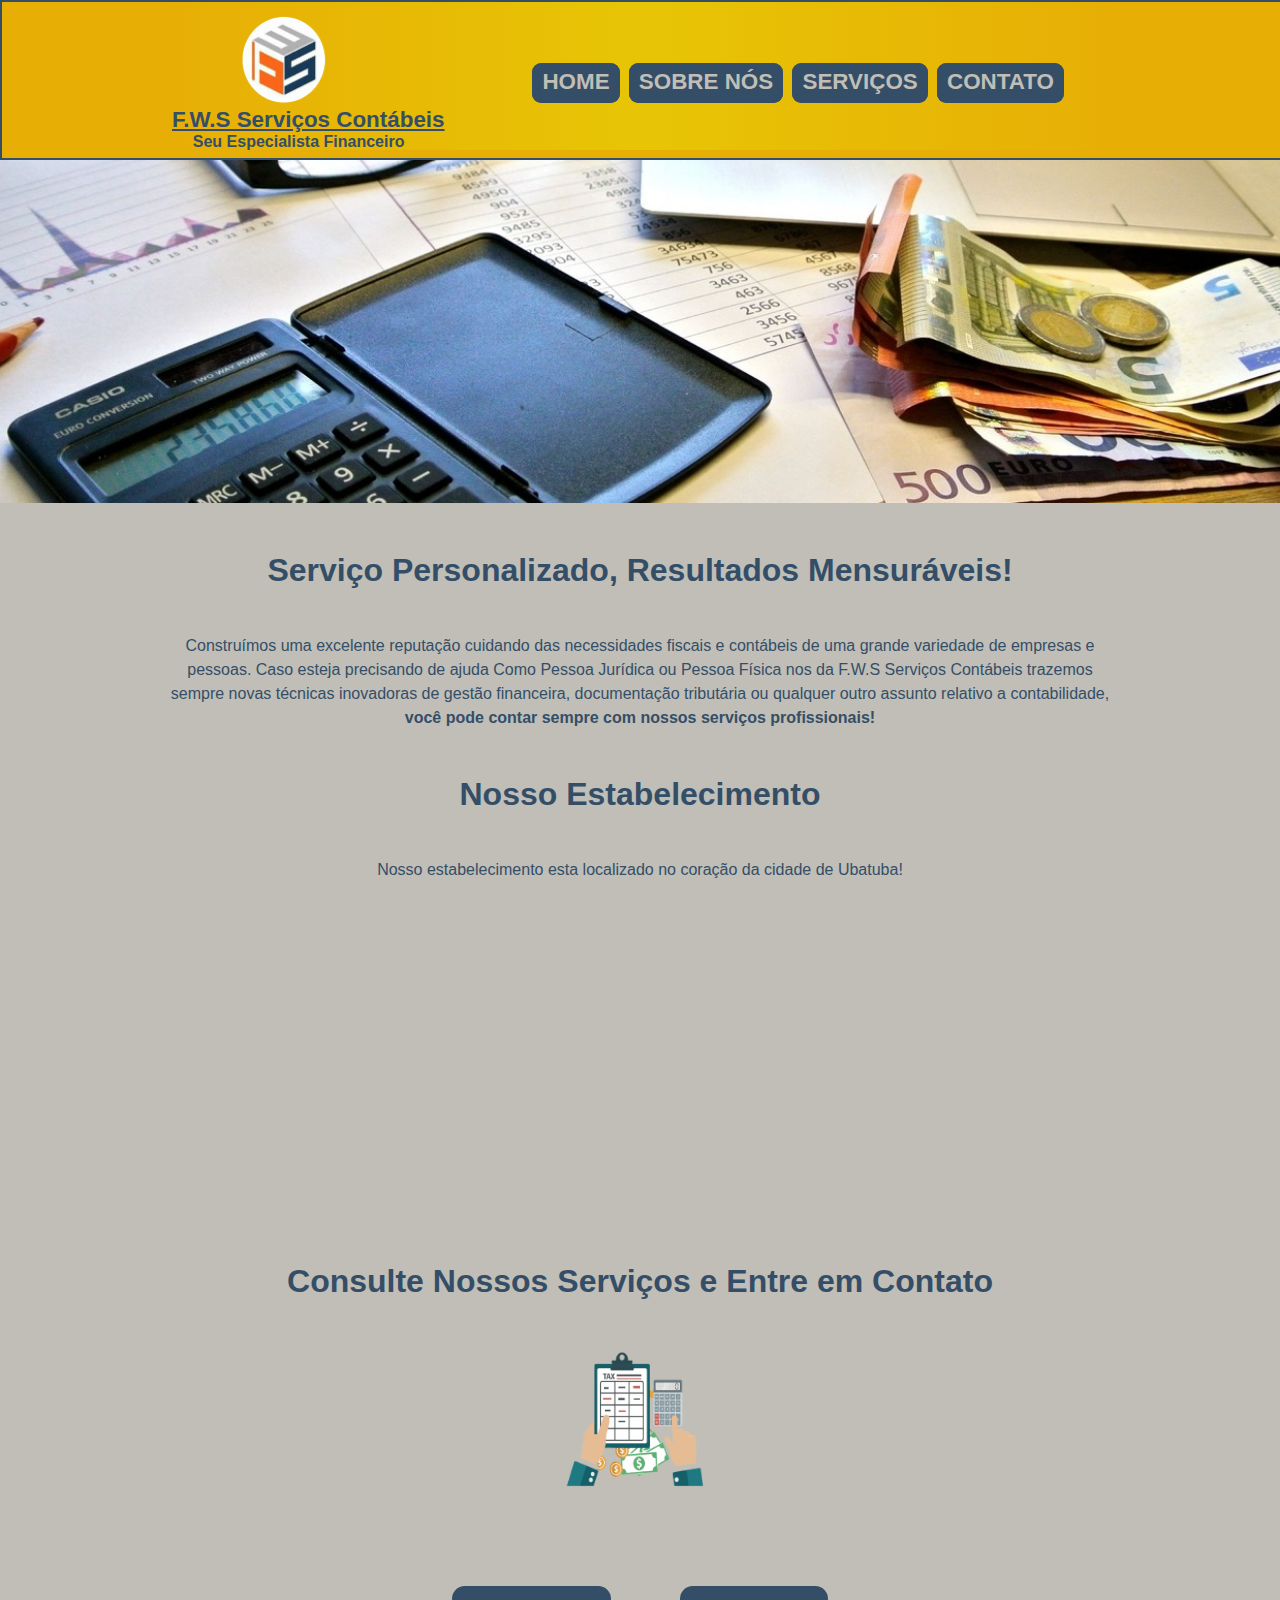
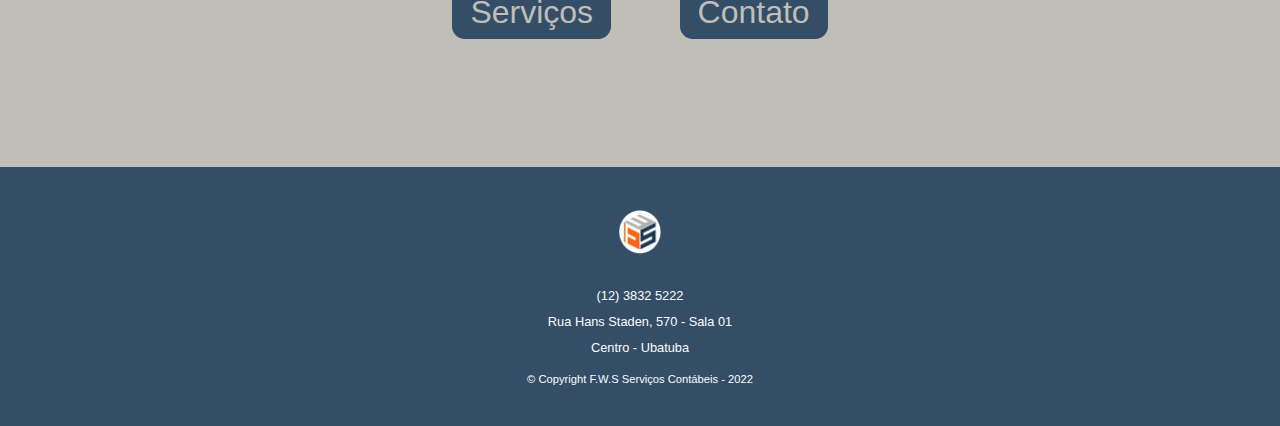
<file: index.html>
<!DOCTYPE html>
<html lang="pt-br">
    <head>
        <meta charset="UTF-8">
        <meta name="viewport" content="width=device-width">
        <title>F.W.S Serviços Contábeis</title>
        <link rel="stylesheet" href="reset.css">
        <link rel="stylesheet" href="style.css">
    </head>
    <body>
        <header>
            <div class="menu">
                <img src="assets/logo_fws2.png" class="logo" alt="Logo da FWS Serviços Contábeis">
                <h1>F.W.S Serviços Contábeis</h1>
                <h2>Seu Especialista Financeiro</h2>
                <nav>
                    <ul>
                        <li><a href="index.html">Home</a></li>
                        <li><a href="sobre.html">Sobre Nós</a></li>
                        <li><a href="servicos.html">Serviços</a></li>
                        <li><a href="contato.html">Contato</a></li> 
                    </ul>
                </nav>
            </div>
        </header>
        <img src="assets/home-img.jpg" class="home-img" alt="Imagem de uma mesa de escritório com equipamentos e acessórios">
        <main>
            <section class="principal-home">
                <h1 class="titulo-principal">Serviço Personalizado, Resultados Mensuráveis!</h1>
                <p>Construímos uma excelente reputação cuidando das necessidades fiscais e contábeis de uma grande variedade de empresas e pessoas. Caso esteja precisando de ajuda Como Pessoa Jurídica ou Pessoa Física nos da F.W.S Serviços Contábeis  trazemos sempre novas técnicas inovadoras  de gestão financeira, documentação tributária ou qualquer outro assunto relativo a contabilidade, <strong>você pode contar sempre com nossos serviços profissionais!</strong></p>
            </section>

            <section class="mapa">
                <h1 class="titulo-principal">Nosso Estabelecimento</h1>
                <p>Nosso estabelecimento esta localizado no coração da cidade de Ubatuba!</p>
                <div class="mapa-conteudo">
                <iframe src="https://www.google.com/maps/embed?pb=!1m18!1m12!1m3!1d3660.7052345257302!2d-45.076223485589075!3d-23.43501286282231!2m3!1f0!2f0!3f0!3m2!1i1024!2i768!4f13.1!3m3!1m2!1s0x94cd5327ca021437%3A0xb9308d7876acffe7!2sF.%20W.%20S%20Contabilidade!5e0!3m2!1spt-BR!2sbr!4v1645219222784!5m2!1spt-BR!2sbr" width="100%" height="300" style="border:0;" allowfullscreen="" loading="lazy"></iframe>
                </div>
            </section>
            <section class="consulte">
                <h1 class="titulo-principal">Consulte Nossos Serviços e Entre em Contato</h1>
                <img src="assets/img2-1.png">
                <form>
                    <button type="submit" formaction="servicos.html" class="botao">Serviços</button>
                    <button type="submit" formaction="contato.html" class="botao">Contato</button>
                </form>
            </section>
           
        </main>
        <footer>
            <img src="assets/logo_fws2.png" alt="Logo da FWS Serviços Contábeis">
            <p class="p1">(12) 3832 5222</p>   
            <p class="p1">Rua Hans Staden, 570 - Sala 01 </p>
            <p>Centro - Ubatuba</p>
            <p class="copyright">&copy; Copyright F.W.S Serviços Contábeis - 2022</p>
        </footer>
    </body>
</html>
</file>
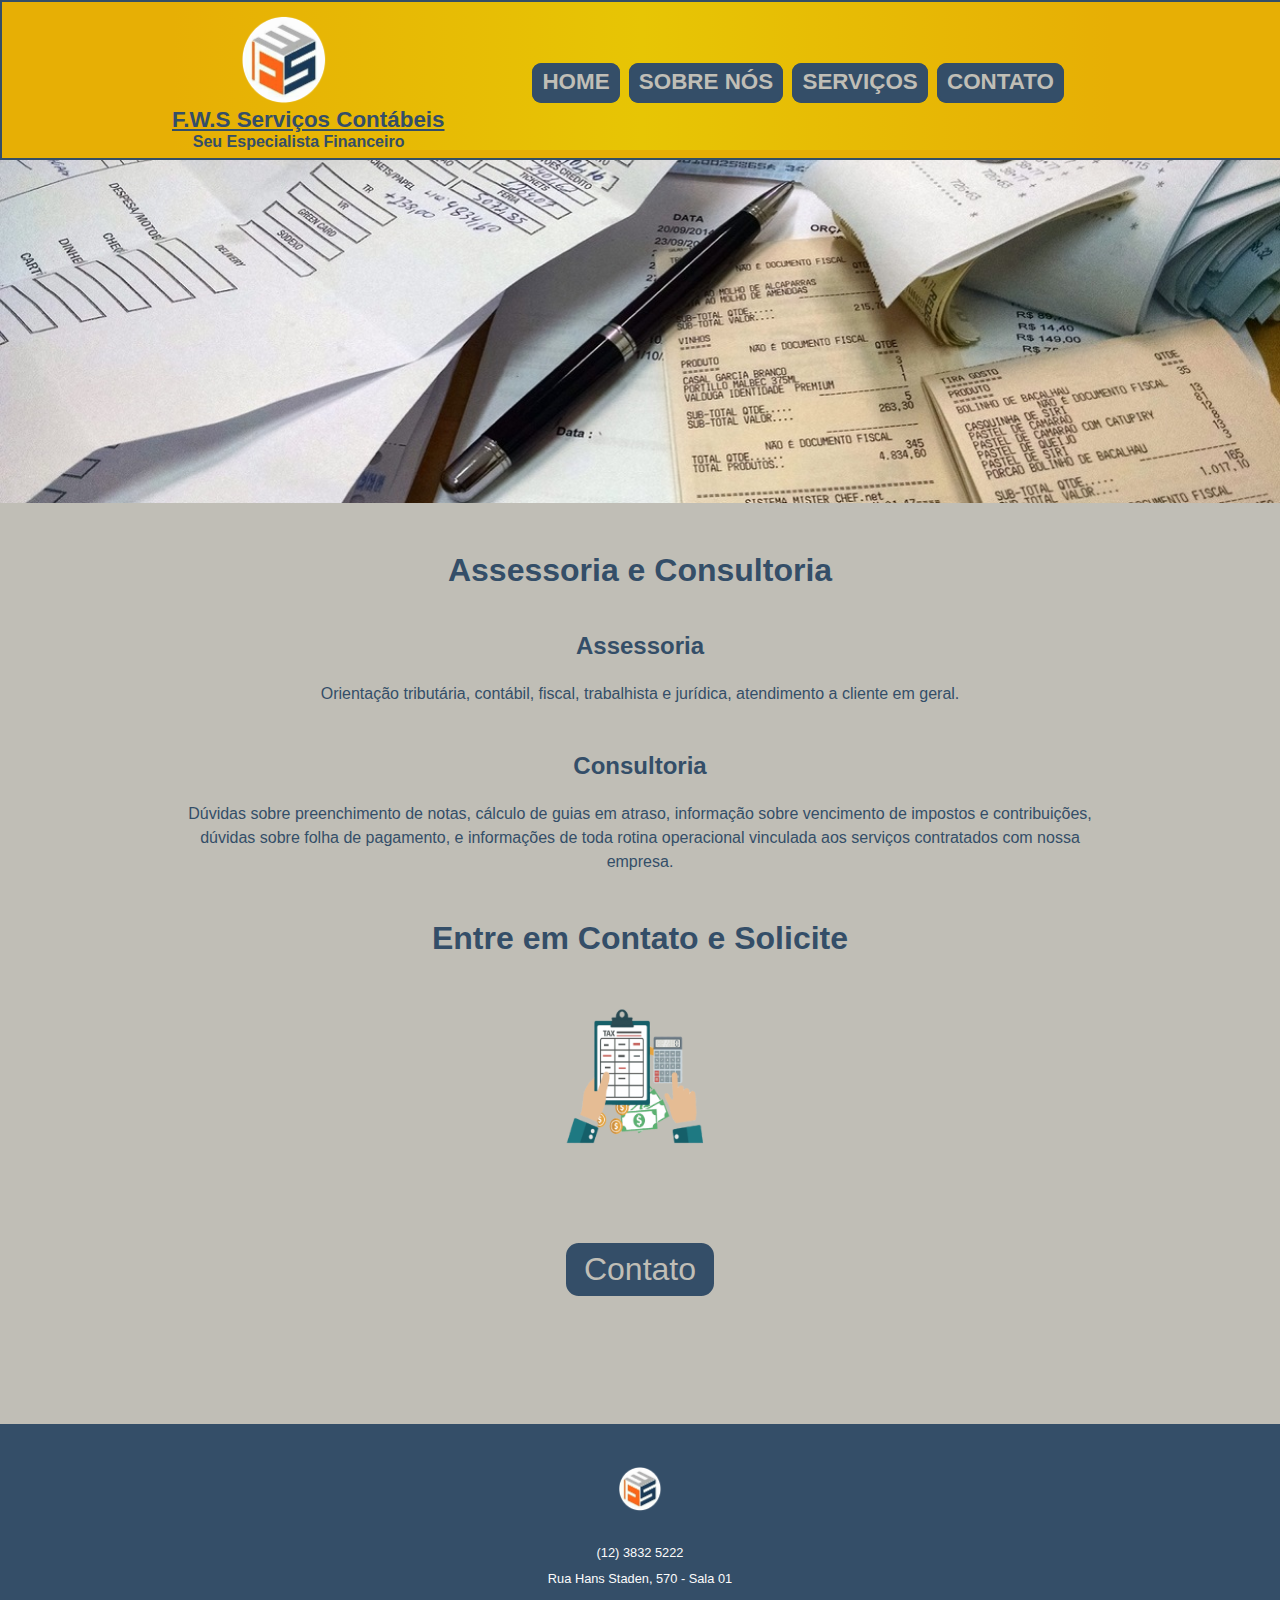
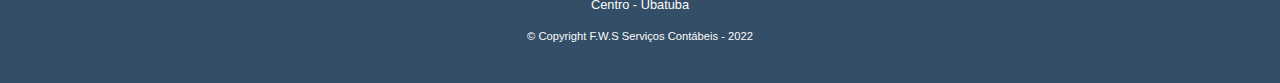
<file: assessoria.html>
<!DOCTYPE html>
<html lang="pt-br">
    <head>
        <meta charset="UTF-8">
        <meta name="viewport" content="width=device-width">
        <title>Assessoria e Consultoria - F.W.S Serviços Contábeis</title>
        <link rel="stylesheet" href="reset.css">
        <link rel="stylesheet" href="style.css">
    </head>
    <body>
        <header>
            <div class="menu">
                <img src="assets/logo_fws2.png" class="logo" alt="Logo da FWS Serviços Contábeis">
                <h1>F.W.S Serviços Contábeis</h1>
                <h2>Seu Especialista Financeiro</h2>
                <nav>
                    <ul>
                        <li><a href="index.html">Home</a></li>
                        <li><a href="sobre.html">Sobre Nós</a></li>
                        <li><a href="servicos.html">Serviços</a></li>
                        <li><a href="contato.html">Contato</a></li> 
                    </ul>
                </nav>
            </div>
        </header>
    <img src="assets/servicos-img.jpg" class="home-img" alt="Imagem de uma mesa de escritório com equipamentos e acessórios">
    <main>
        <section>
            <h1 class="titulo-principal">Assessoria e Consultoria</h1>
            <h2 class="titulo-sec">Assessoria</h2>
            <p class="servicos-p">Orientação tributária, contábil, fiscal, trabalhista e jurídica, atendimento a cliente em geral.</p>
            <br><br><br>
            <h2 class="titulo-sec">Consultoria</h2>
            <p class="servicos-p">Dúvidas sobre preenchimento de notas, cálculo de guias em atraso, informação sobre vencimento de impostos e contribuições, dúvidas sobre folha de pagamento, e informações de toda rotina operacional vinculada aos serviços contratados com nossa empresa.</p>
        </section>
        <section class="consulte">
            <h1 class="titulo-principal">Entre em Contato e Solicite </h1>
            <img src="assets/img2-1.png">
            <form>
                <button type="submit" formaction="contato.html" class="botao">Contato</button>
            </form>
        </section>
    </main>
    <footer>
        <img src="assets/logo_fws2.png" alt="Logo da FWS Serviços Contábeis">
        <p class="p1">(12) 3832 5222</p>   
        <p class="p1">Rua Hans Staden, 570 - Sala 01 </p>
        <p>Centro - Ubatuba</p>
        <p class="copyright">&copy; Copyright F.W.S Serviços Contábeis - 2022</p>
    </footer>
</body>
</html>
</file>
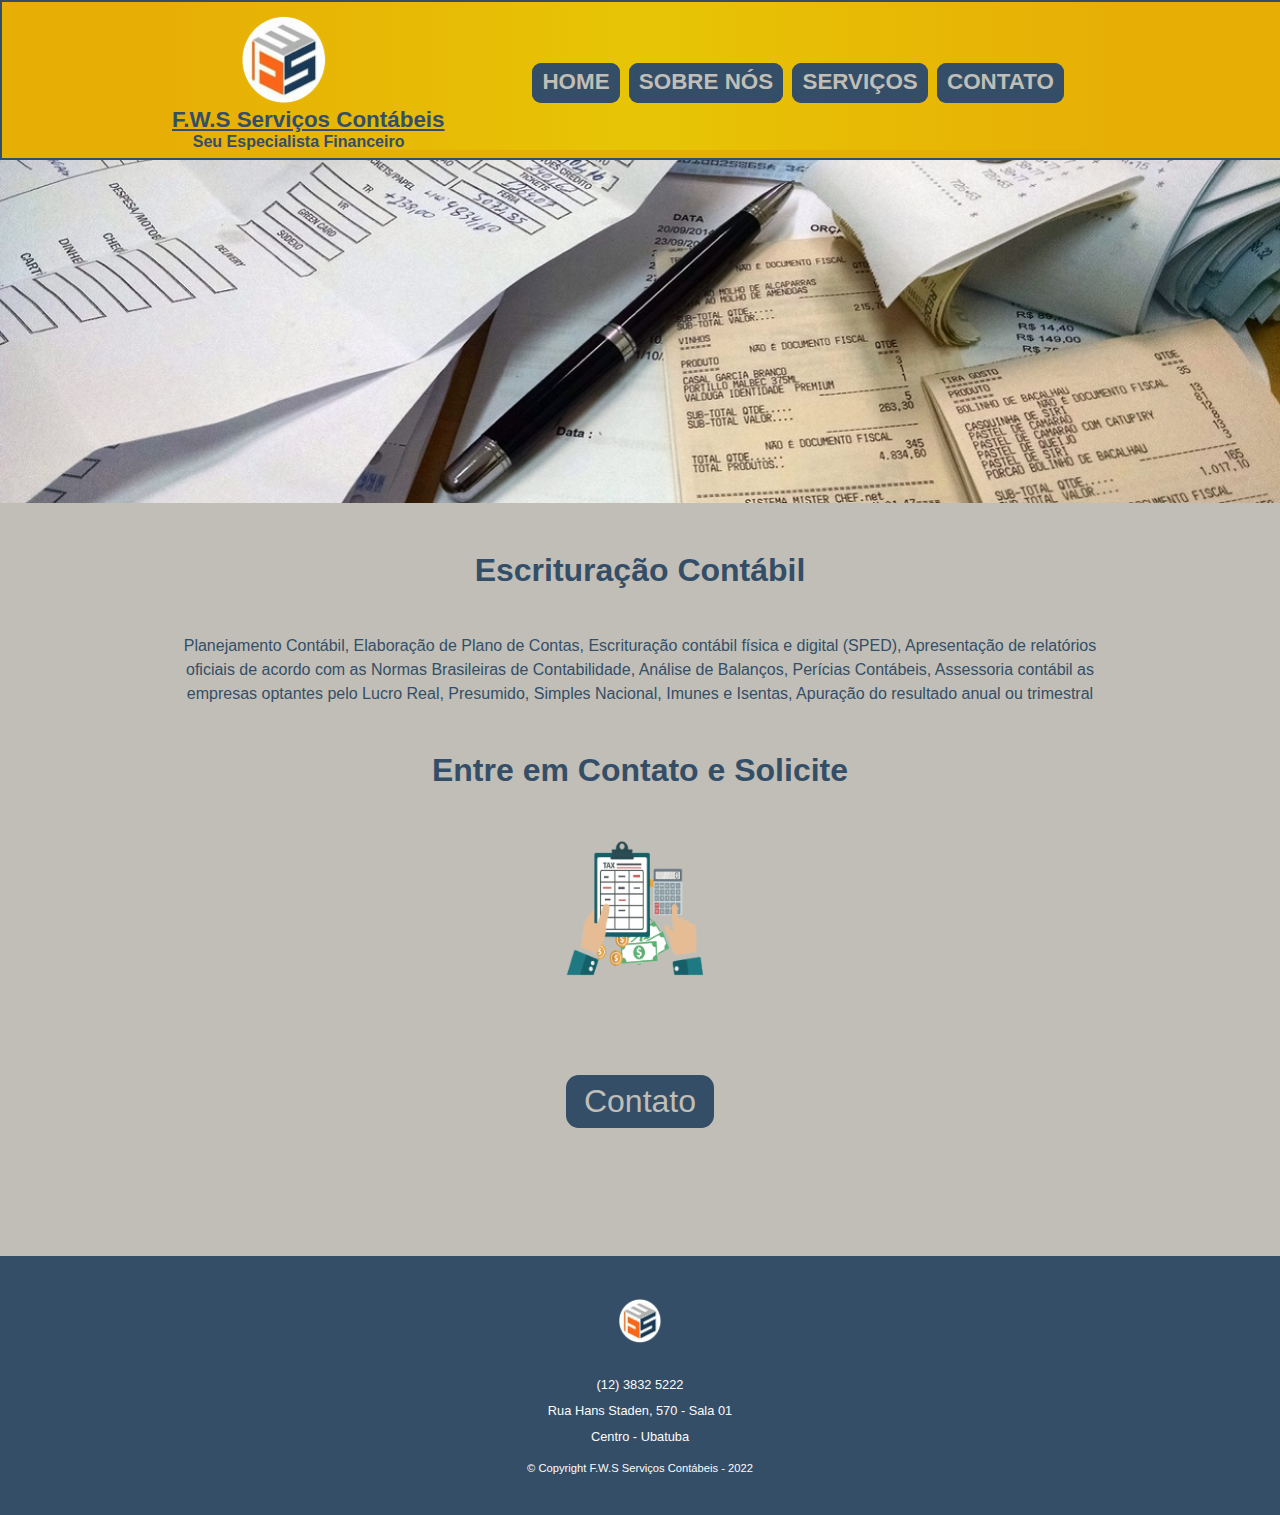
<file: contabil.html>
<!DOCTYPE html>
<html lang="pt-br">
    <head>
        <meta charset="UTF-8">
        <meta name="viewport" content="width=device-width">
        <title>Contábil - F.W.S Serviços Contábeis</title>
        <link rel="stylesheet" href="reset.css">
        <link rel="stylesheet" href="style.css">
    </head>
    <body>
        <header>
            <div class="menu">
                <img src="assets/logo_fws2.png" class="logo" alt="Logo da FWS Serviços Contábeis">
                <h1>F.W.S Serviços Contábeis</h1>
                <h2>Seu Especialista Financeiro</h2>
                <nav>
                    <ul>
                        <li><a href="index.html">Home</a></li>
                        <li><a href="sobre.html">Sobre Nós</a></li>
                        <li><a href="servicos.html">Serviços</a></li>
                        <li><a href="contato.html">Contato</a></li> 
                    </ul>
                </nav>
            </div>
        </header>
    <img src="assets/servicos-img.jpg" class="home-img" alt="Imagem de uma mesa de escritório com equipamentos e acessórios">
    <main>
        <section>
            <h1 class="titulo-principal">Escrituração Contábil</h1>
            <h2 class="titulo-sec"></h2>
            <p class="servicos-p">Planejamento Contábil, Elaboração de Plano de Contas, Escrituração contábil física e digital (SPED), Apresentação de relatórios oficiais de acordo com as Normas Brasileiras de Contabilidade, Análise de Balanços, Perícias Contábeis, Assessoria contábil as empresas optantes pelo Lucro Real, Presumido, Simples Nacional, Imunes e Isentas, Apuração do resultado anual ou trimestral</p>
        </section>
        <section class="consulte">
            <h1 class="titulo-principal">Entre em Contato e Solicite </h1>
            <img src="assets/img2-1.png">
            <form>
                <button type="submit" formaction="contato.html" class="botao">Contato</button>
            </form>
        </section>
    </main>
    <footer>
        <img src="assets/logo_fws2.png" alt="Logo da FWS Serviços Contábeis">
        <p class="p1">(12) 3832 5222</p>   
        <p class="p1">Rua Hans Staden, 570 - Sala 01 </p>
        <p>Centro - Ubatuba</p>
        <p class="copyright">&copy; Copyright F.W.S Serviços Contábeis - 2022</p>
    </footer>
</body>
</html>
</file>
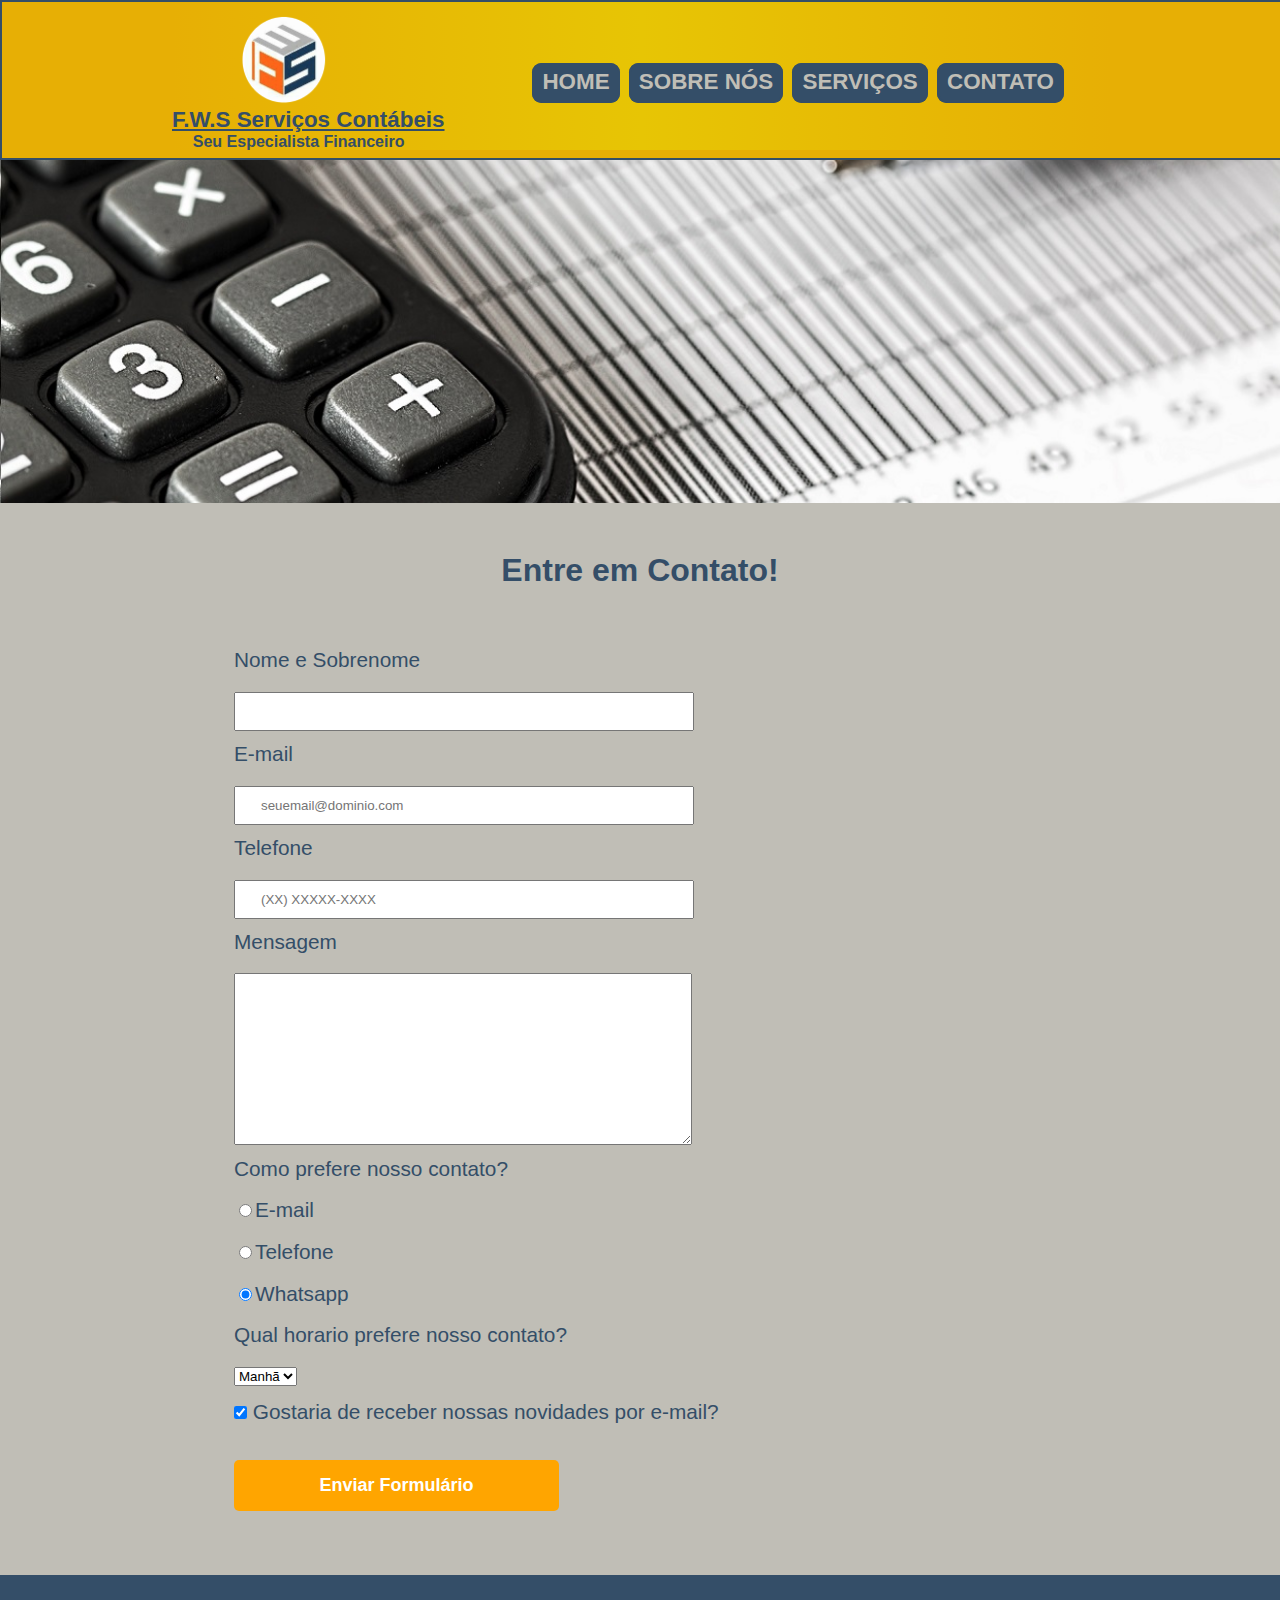
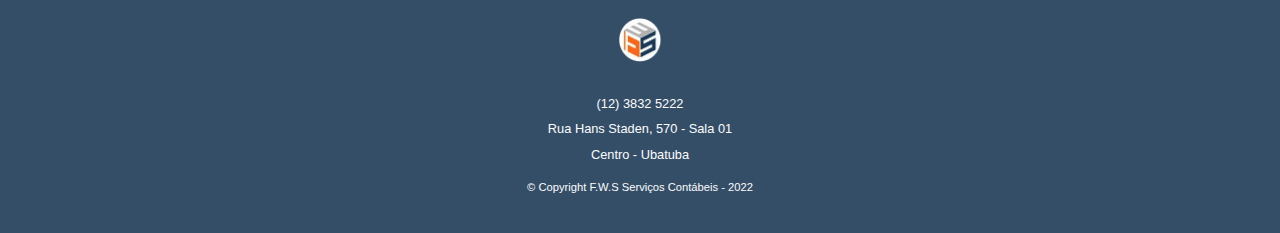
<file: contato.html>
<!DOCTYPE html>
<html lang="pt-br">
    <head>
        <meta charset="UTF-8">
        <meta name="viewport" content="width=device-width">
        <title>Contato - F.W.S Serviços Contábeis</title>
        <link rel="stylesheet" href="reset.css">
        <link rel="stylesheet" href="style.css">
    </head>
    <body>
        <header>
            <div class="menu">
                <img src="assets/logo_fws2.png" class="logo" alt="Logo da FWS Serviços Contábeis">
                <h1>F.W.S Serviços Contábeis</h1>
                <h2>Seu Especialista Financeiro</h2>
                <nav>
                    <ul>
                        <li><a href="index.html">Home</a></li>
                        <li><a href="sobre.html">Sobre Nós</a></li>
                        <li><a href="servicos.html">Serviços</a></li>
                        <li><a href="contato.html">Contato</a></li> 
                    </ul>
                </nav>
            </div>
        </header>
        <img src="assets/contato-img.jpg" class="home-img" alt="Imagem de uma mesa de escritório com equipamentos e acessórios">
        <main>
           <h1 class="titulo-principal">Entre em Contato!</h1>
           <section class="formulario">
               <form>
                   <label for="name">Nome e Sobrenome</label>
                   <input type="text" id="name" class="input-padrao" required>

                   <label for="email">E-mail</label>
                   <input type="email" id="email" class="input-padrao" required placeholder="seuemail@dominio.com">

                   <label for="telefone">Telefone</label>
                   <input type="tel" id="telefone" class="input-padrao" required placeholder="(XX) XXXXX-XXXX">

                   <label for="mensagem">Mensagem</label>
                   <textarea cols="30" rows="10" id="mensagem" class="input-padrao" required></textarea>

                   <fieldset>
                       <legend>Como prefere nosso contato?</legend>
                       <label for="radio-email"><input type="radio" name="contato" value="email" id="radio-email">E-mail</label>

                       <label for="radio-telefone"><input type="radio" name="contato" value="telefone" id="radio-telefone">Telefone</label>

                       <label for="radio-whatsapp"><input type="radio" name="contato" value="whatsapp" id="radio-whatsapp" checked>Whatsapp</label>
                   </fieldset>
                   <fieldset>
                       <legend>Qual horario prefere nosso contato?</legend>
                       <select>
                           <option>Manhã</option>
                           <option>Tarde</option>
                       </select>
                   </fieldset>
                   <label><input type="checkbox" class="checkbox" checked> Gostaria de receber nossas novidades por e-mail?</label>

                   <input type="submit" value="Enviar Formulário" class="enviar">
               </form>  
           </section>
        </main>
        <footer>
            <img src="assets/logo_fws2.png" alt="Logo da FWS Serviços Contábeis">
            <p class="p1">(12) 3832 5222</p>   
            <p class="p1">Rua Hans Staden, 570 - Sala 01 </p>
            <p>Centro - Ubatuba</p>
            <p class="copyright">&copy; Copyright F.W.S Serviços Contábeis - 2022</p>
        </footer>
    </body>
</html>
</file>
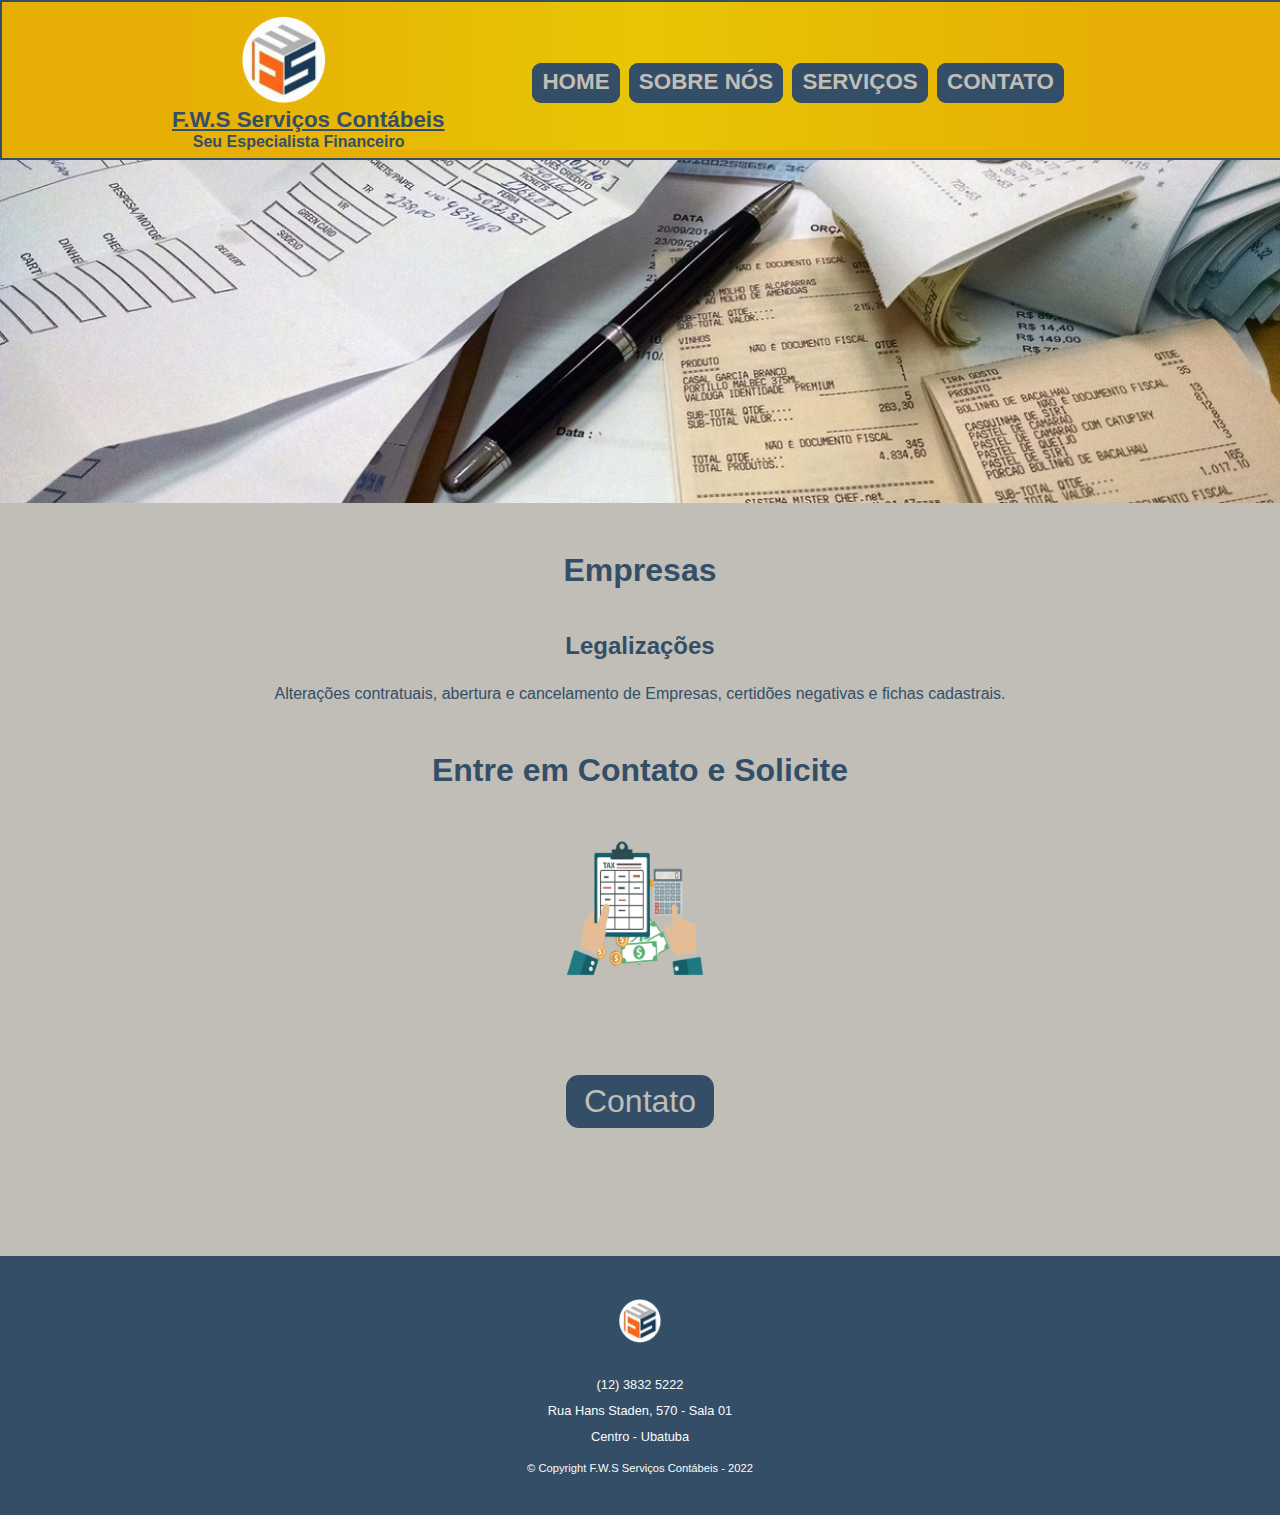
<file: empresas.html>
<!DOCTYPE html>
<html lang="pt-br">
    <head>
        <meta charset="UTF-8">
        <meta name="viewport" content="width=device-width">
        <title>Empresas - F.W.S Serviços Contábeis</title>
        <link rel="stylesheet" href="reset.css">
        <link rel="stylesheet" href="style.css">
    </head>
    <body>
        <header>
            <div class="menu">
                <img src="assets/logo_fws2.png" class="logo" alt="Logo da FWS Serviços Contábeis">
                <h1>F.W.S Serviços Contábeis</h1>
                <h2>Seu Especialista Financeiro</h2>
                <nav>
                    <ul>
                        <li><a href="index.html">Home</a></li>
                        <li><a href="sobre.html">Sobre Nós</a></li>
                        <li><a href="servicos.html">Serviços</a></li>
                        <li><a href="contato.html">Contato</a></li> 
                    </ul>
                </nav>
            </div>
        </header>
    <img src="assets/servicos-img.jpg" class="home-img" alt="Imagem de uma mesa de escritório com equipamentos e acessórios">
    <main>
        <section>
            <h1 class="titulo-principal">Empresas</h1>
            <h2 class="titulo-sec">Legalizações</h2>
            <p class="servicos-p">Alterações contratuais, abertura e cancelamento de Empresas, certidões negativas e fichas cadastrais.</p>
        </section>
        <section class="consulte">
            <h1 class="titulo-principal">Entre em Contato e Solicite </h1>
            <img src="assets/img2-1.png">
            <form>
                <button type="submit" formaction="contato.html" class="botao">Contato</button>
            </form>
        </section>
    </main>
    <footer>
        <img src="assets/logo_fws2.png" alt="Logo da FWS Serviços Contábeis">
        <p class="p1">(12) 3832 5222</p>   
        <p class="p1">Rua Hans Staden, 570 - Sala 01 </p>
        <p>Centro - Ubatuba</p>
        <p class="copyright">&copy; Copyright F.W.S Serviços Contábeis - 2022</p>
    </footer>
</body>
</html>
</file>
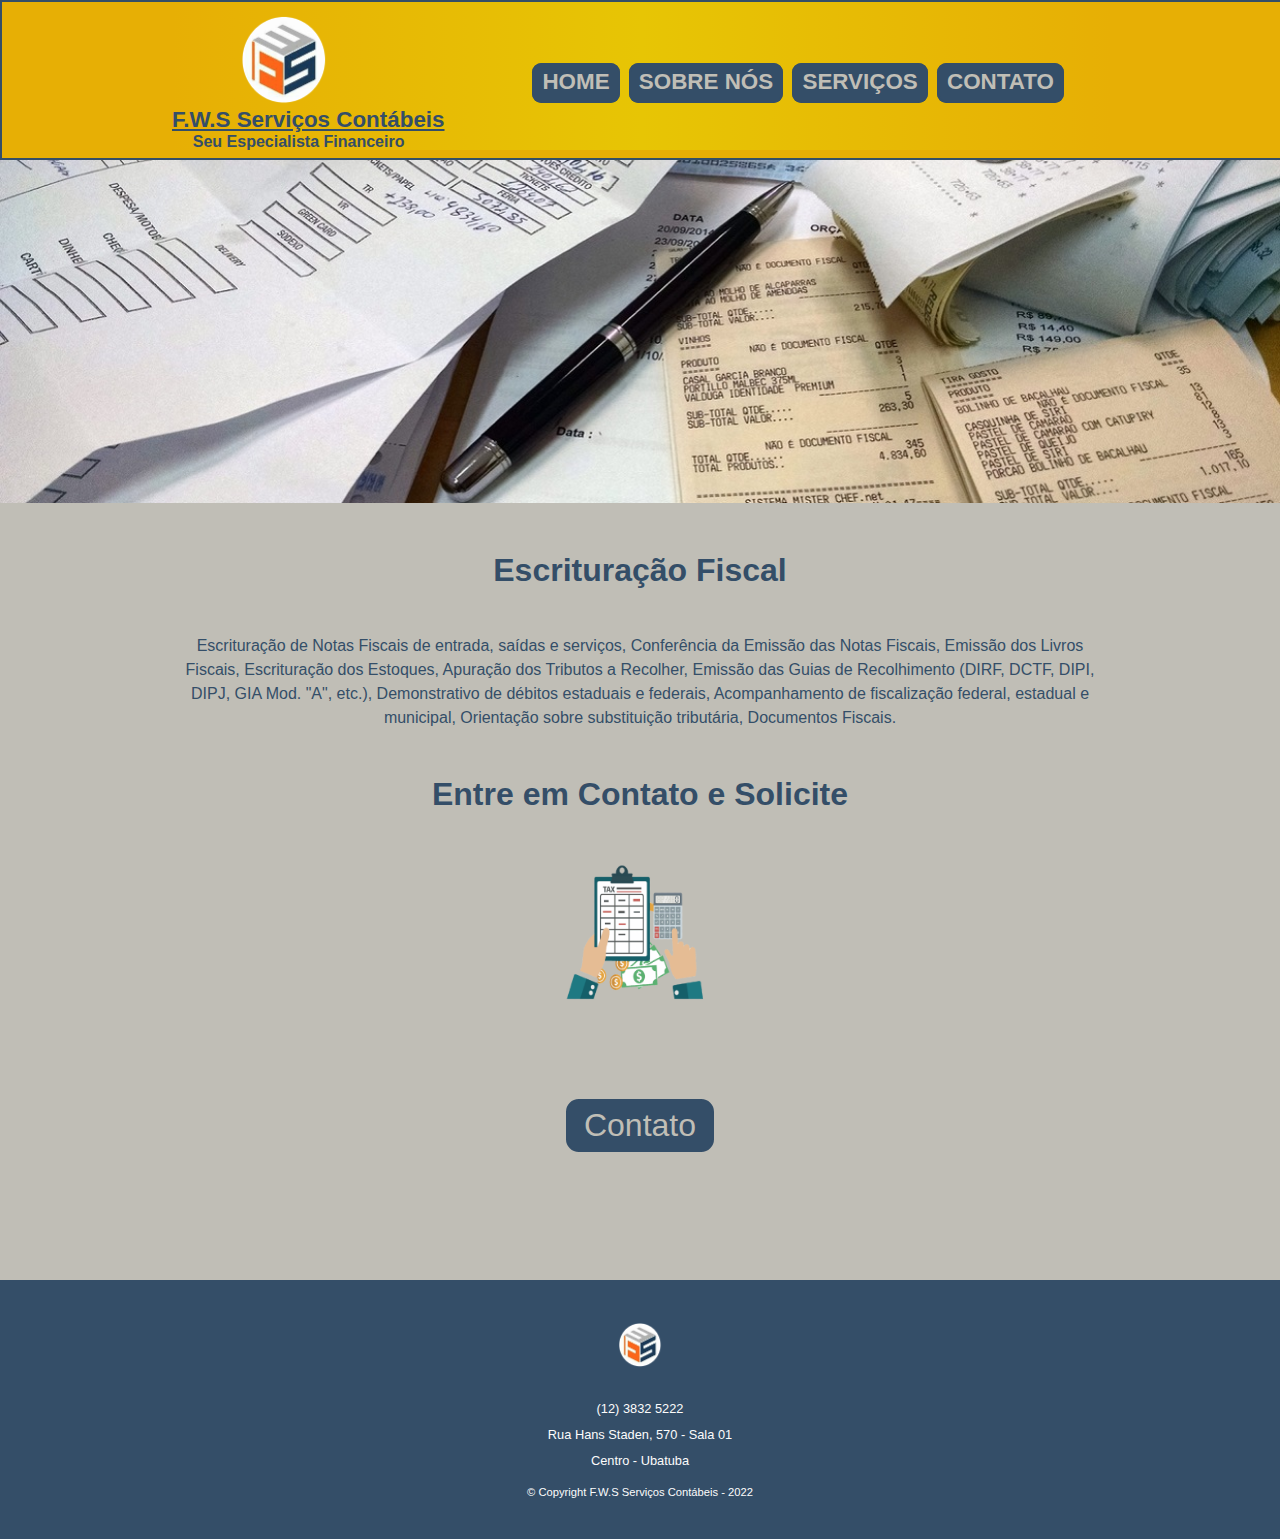
<file: fiscal.html>
<!DOCTYPE html>
<html lang="pt-br">
    <head>
        <meta charset="UTF-8">
        <meta name="viewport" content="width=device-width">
        <title>Fiscal - F.W.S Serviços Contábeis</title>
        <link rel="stylesheet" href="reset.css">
        <link rel="stylesheet" href="style.css">
    </head>
    <body>
        <header>
            <div class="menu">
                <img src="assets/logo_fws2.png" class="logo" alt="Logo da FWS Serviços Contábeis">
                <h1>F.W.S Serviços Contábeis</h1>
                <h2>Seu Especialista Financeiro</h2>
                <nav>
                    <ul>
                        <li><a href="index.html">Home</a></li>
                        <li><a href="sobre.html">Sobre Nós</a></li>
                        <li><a href="servicos.html">Serviços</a></li>
                        <li><a href="contato.html">Contato</a></li> 
                    </ul>
                </nav>
            </div>
        </header>
    <img src="assets/servicos-img.jpg" class="home-img" alt="Imagem de uma mesa de escritório com equipamentos e acessórios">
    <main>
        <section>
            <h1 class="titulo-principal">Escrituração Fiscal</h1>
            <h2 class="titulo-sec"></h2>
            <p class="servicos-p">Escrituração de Notas Fiscais de entrada, saídas e serviços, Conferência da Emissão das Notas Fiscais, Emissão dos Livros Fiscais, Escrituração dos Estoques, Apuração dos Tributos a Recolher, Emissão das Guias de Recolhimento (DIRF, DCTF, DIPI, DIPJ, GIA Mod. "A", etc.), Demonstrativo de débitos estaduais e federais, Acompanhamento de fiscalização federal, estadual e municipal, Orientação sobre substituição tributária, Documentos Fiscais.</p>
        </section>
        <section class="consulte">
            <h1 class="titulo-principal">Entre em Contato e Solicite </h1>
            <img src="assets/img2-1.png">
            <form>
                <button type="submit" formaction="contato.html" class="botao">Contato</button>
            </form>
        </section>
    </main>
    <footer>
        <img src="assets/logo_fws2.png" alt="Logo da FWS Serviços Contábeis">
        <p class="p1">(12) 3832 5222</p>   
        <p class="p1">Rua Hans Staden, 570 - Sala 01 </p>
        <p>Centro - Ubatuba</p>
        <p class="copyright">&copy; Copyright F.W.S Serviços Contábeis - 2022</p>
    </footer>
</body>
</html>
</file>
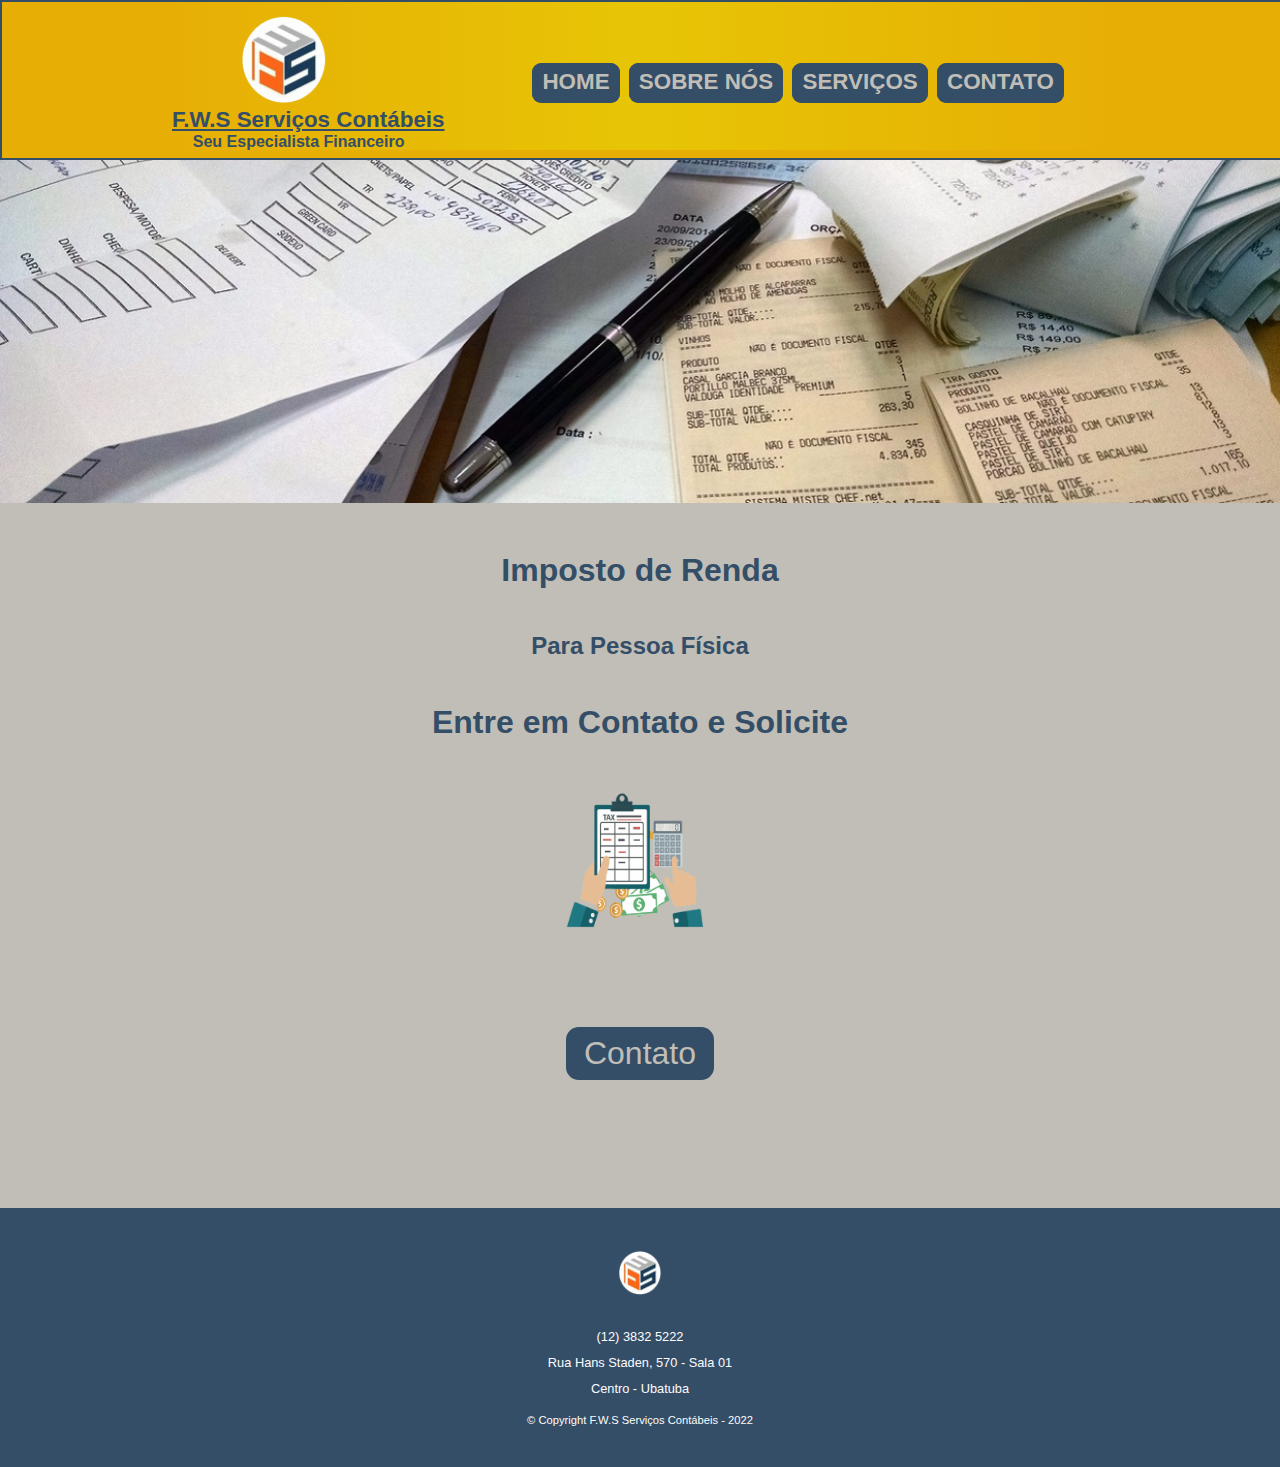
<file: ir.html>
<!DOCTYPE html>
<html lang="pt-br">
    <head>
        <meta charset="UTF-8">
        <meta name="viewport" content="width=device-width">
        <title>IR - F.W.S Serviços Contábeis</title>
        <link rel="stylesheet" href="reset.css">
        <link rel="stylesheet" href="style.css">
    </head>
    <body>
        <header>
            <div class="menu">
                <img src="assets/logo_fws2.png" class="logo" alt="Logo da FWS Serviços Contábeis">
                <h1>F.W.S Serviços Contábeis</h1>
                <h2>Seu Especialista Financeiro</h2>
                <nav>
                    <ul>
                        <li><a href="index.html">Home</a></li>
                        <li><a href="sobre.html">Sobre Nós</a></li>
                        <li><a href="servicos.html">Serviços</a></li>
                        <li><a href="contato.html">Contato</a></li> 
                    </ul>
                </nav>
            </div>
        </header>
    <img src="assets/servicos-img.jpg" class="home-img" alt="Imagem de uma mesa de escritório com equipamentos e acessórios">
    <main>
        <section>
            <h1 class="titulo-principal">Imposto de Renda</h1>
            <h2 class="titulo-sec">Para Pessoa Física</h2>
            <p class="servicos-p"></p>
        </section>
        <section class="consulte">
            <h1 class="titulo-principal">Entre em Contato e Solicite </h1>
            <img src="assets/img2-1.png">
            <form>
                <button type="submit" formaction="contato.html" class="botao">Contato</button>
            </form>
        </section>
    </main>
    <footer>
        <img src="assets/logo_fws2.png" alt="Logo da FWS Serviços Contábeis">
        <p class="p1">(12) 3832 5222</p>   
        <p class="p1">Rua Hans Staden, 570 - Sala 01 </p>
        <p>Centro - Ubatuba</p>
        <p class="copyright">&copy; Copyright F.W.S Serviços Contábeis - 2022</p>
    </footer>
</body>
</html>
</file>
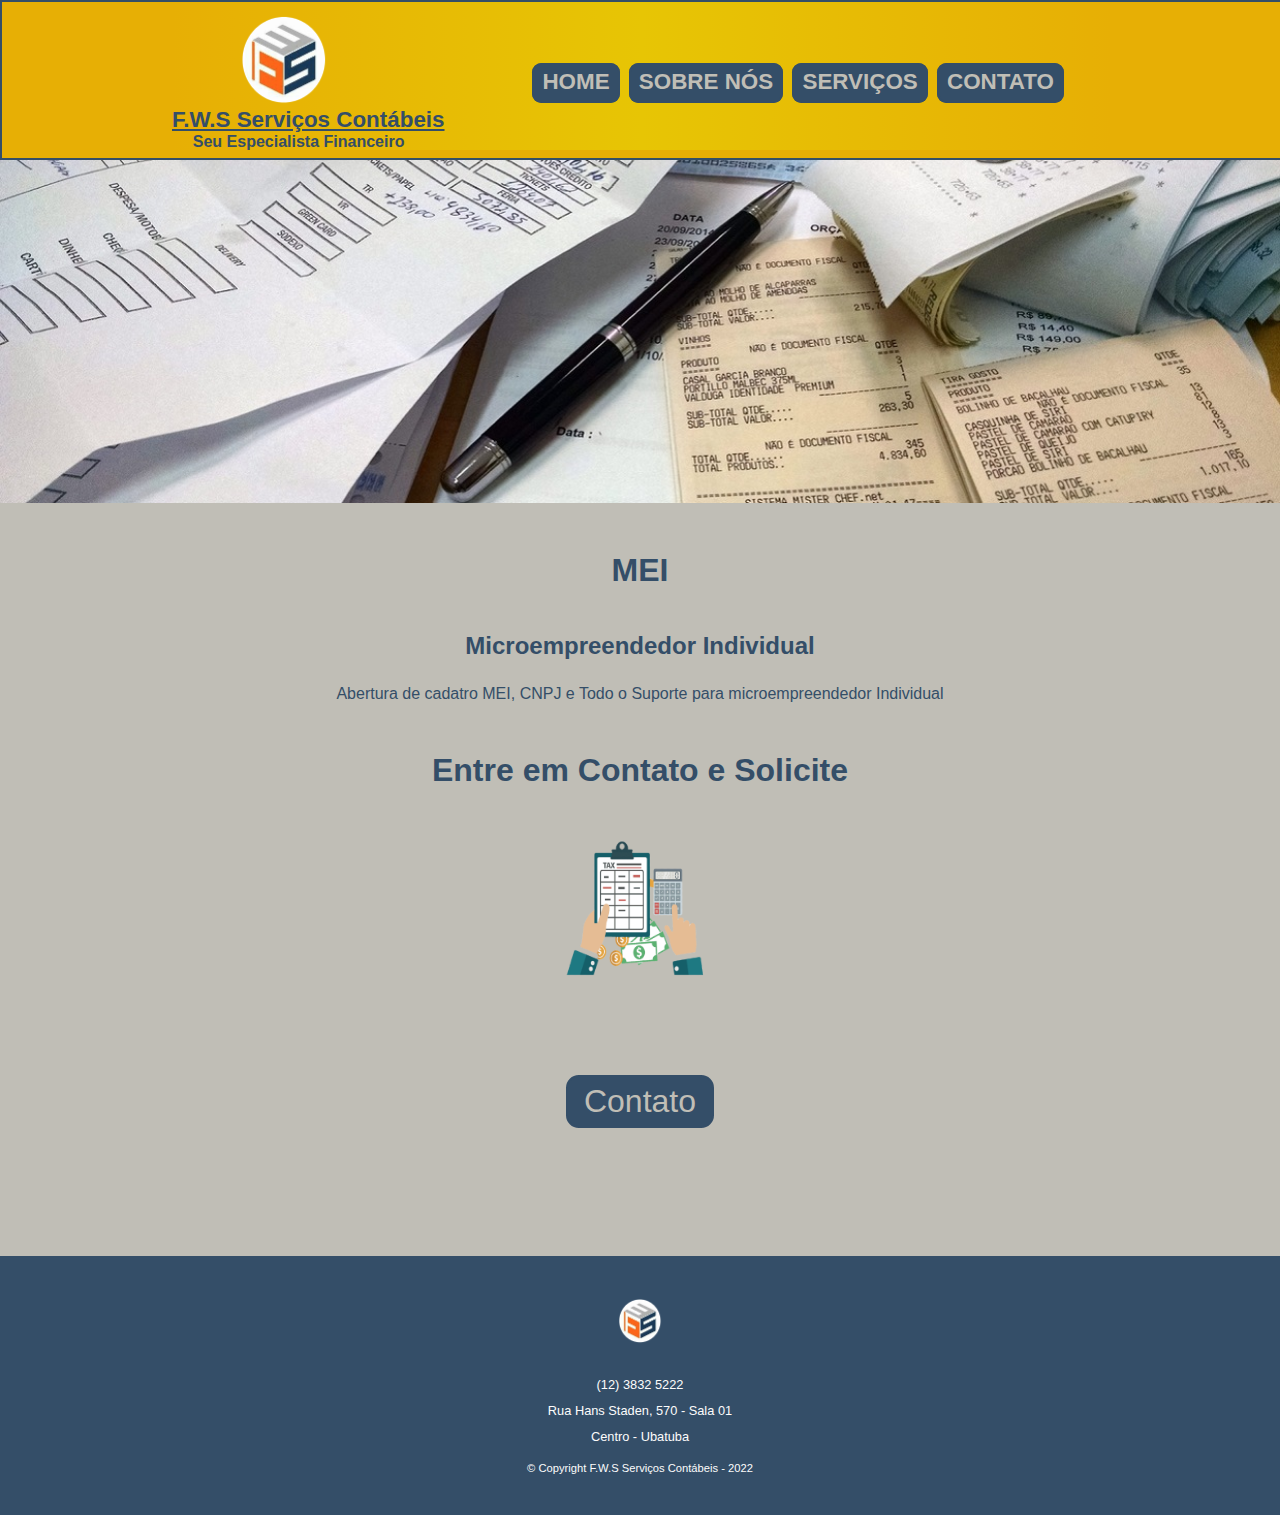
<file: mei.html>
<!DOCTYPE html>
<html lang="pt-br">
    <head>
        <meta charset="UTF-8">
        <meta name="viewport" content="width=device-width">
        <title>MEI - F.W.S Serviços Contábeis</title>
        <link rel="stylesheet" href="reset.css">
        <link rel="stylesheet" href="style.css">
    </head>
    <body>
        <header>
            <div class="menu">
                <img src="assets/logo_fws2.png" class="logo" alt="Logo da FWS Serviços Contábeis">
                <h1>F.W.S Serviços Contábeis</h1>
                <h2>Seu Especialista Financeiro</h2>
                <nav>
                    <ul>
                        <li><a href="index.html">Home</a></li>
                        <li><a href="sobre.html">Sobre Nós</a></li>
                        <li><a href="servicos.html">Serviços</a></li>
                        <li><a href="contato.html">Contato</a></li> 
                    </ul>
                </nav>
            </div>
        </header>
    <img src="assets/servicos-img.jpg" class="home-img" alt="Imagem de uma mesa de escritório com equipamentos e acessórios">
    <main>
        <section>
            <h1 class="titulo-principal">MEI</h1>
            <h2 class="titulo-sec">Microempreendedor Individual</h2>
            <p class="servicos-p">Abertura de cadatro MEI, CNPJ e Todo o Suporte para microempreendedor Individual</p>
        </section>
        <section class="consulte">
            <h1 class="titulo-principal">Entre em Contato e Solicite </h1>
            <img src="assets/img2-1.png">
            <form>
                <button type="submit" formaction="contato.html" class="botao">Contato</button>
            </form>
        </section>
    </main>
    <footer>
        <img src="assets/logo_fws2.png" alt="Logo da FWS Serviços Contábeis">
        <p class="p1">(12) 3832 5222</p>   
        <p class="p1">Rua Hans Staden, 570 - Sala 01 </p>
        <p>Centro - Ubatuba</p>
        <p class="copyright">&copy; Copyright F.W.S Serviços Contábeis - 2022</p>
    </footer>
</body>
</html>
</file>
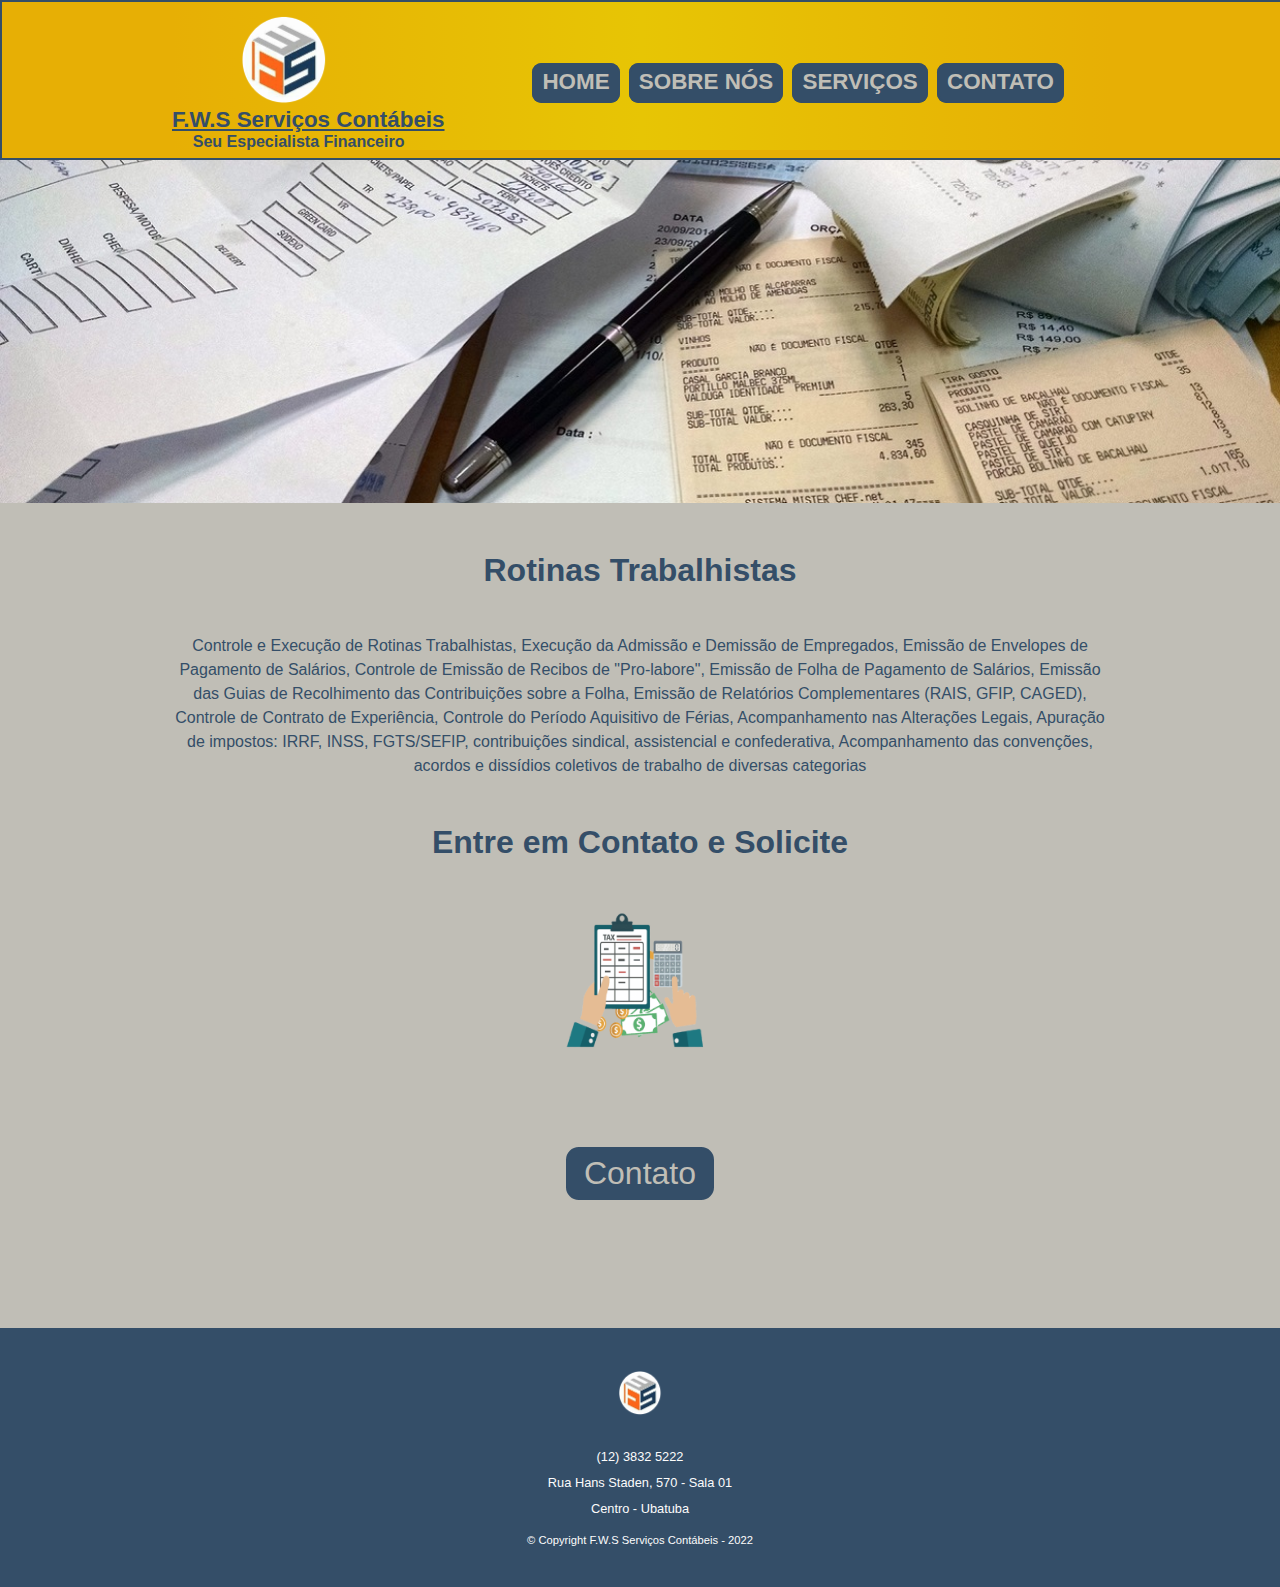
<file: rotinas.html>
<!DOCTYPE html>
<html lang="pt-br">
    <head>
        <meta charset="UTF-8">
        <meta name="viewport" content="width=device-width">
        <title>Rotinas - F.W.S Serviços Contábeis</title>
        <link rel="stylesheet" href="reset.css">
        <link rel="stylesheet" href="style.css">
    </head>
    <body>
        <header>
            <div class="menu">
                <img src="assets/logo_fws2.png" class="logo" alt="Logo da FWS Serviços Contábeis">
                <h1>F.W.S Serviços Contábeis</h1>
                <h2>Seu Especialista Financeiro</h2>
                <nav>
                    <ul>
                        <li><a href="index.html">Home</a></li>
                        <li><a href="sobre.html">Sobre Nós</a></li>
                        <li><a href="servicos.html">Serviços</a></li>
                        <li><a href="contato.html">Contato</a></li> 
                    </ul>
                </nav>
            </div>
        </header>
    <img src="assets/servicos-img.jpg" class="home-img" alt="Imagem de uma mesa de escritório com equipamentos e acessórios">
    <main>
        <section>
            <h1 class="titulo-principal">Rotinas Trabalhistas</h1>
            <h2 class="titulo-sec"></h2>
            <p class="servicos-p">Controle e Execução de Rotinas Trabalhistas, Execução da Admissão e Demissão de Empregados, Emissão de Envelopes de Pagamento de Salários, Controle de Emissão de Recibos de "Pro-labore", Emissão de Folha de Pagamento de Salários, Emissão das Guias de Recolhimento das Contribuições sobre a Folha, Emissão de Relatórios Complementares (RAIS, GFIP, CAGED), Controle de Contrato de Experiência, Controle do Período Aquisitivo de Férias, Acompanhamento nas Alterações Legais, Apuração de impostos: IRRF, INSS, FGTS/SEFIP, contribuições sindical, assistencial e confederativa, Acompanhamento das convenções, acordos e dissídios coletivos de trabalho de diversas categorias</p>
        </section>
        <section class="consulte">
            <h1 class="titulo-principal">Entre em Contato e Solicite </h1>
            <img src="assets/img2-1.png">
            <form>
                <button type="submit" formaction="contato.html" class="botao">Contato</button>
            </form>
        </section>
    </main>
    <footer>
        <img src="assets/logo_fws2.png" alt="Logo da FWS Serviços Contábeis">
        <p class="p1">(12) 3832 5222</p>   
        <p class="p1">Rua Hans Staden, 570 - Sala 01 </p>
        <p>Centro - Ubatuba</p>
        <p class="copyright">&copy; Copyright F.W.S Serviços Contábeis - 2022</p>
    </footer>
</body>
</html>
</file>
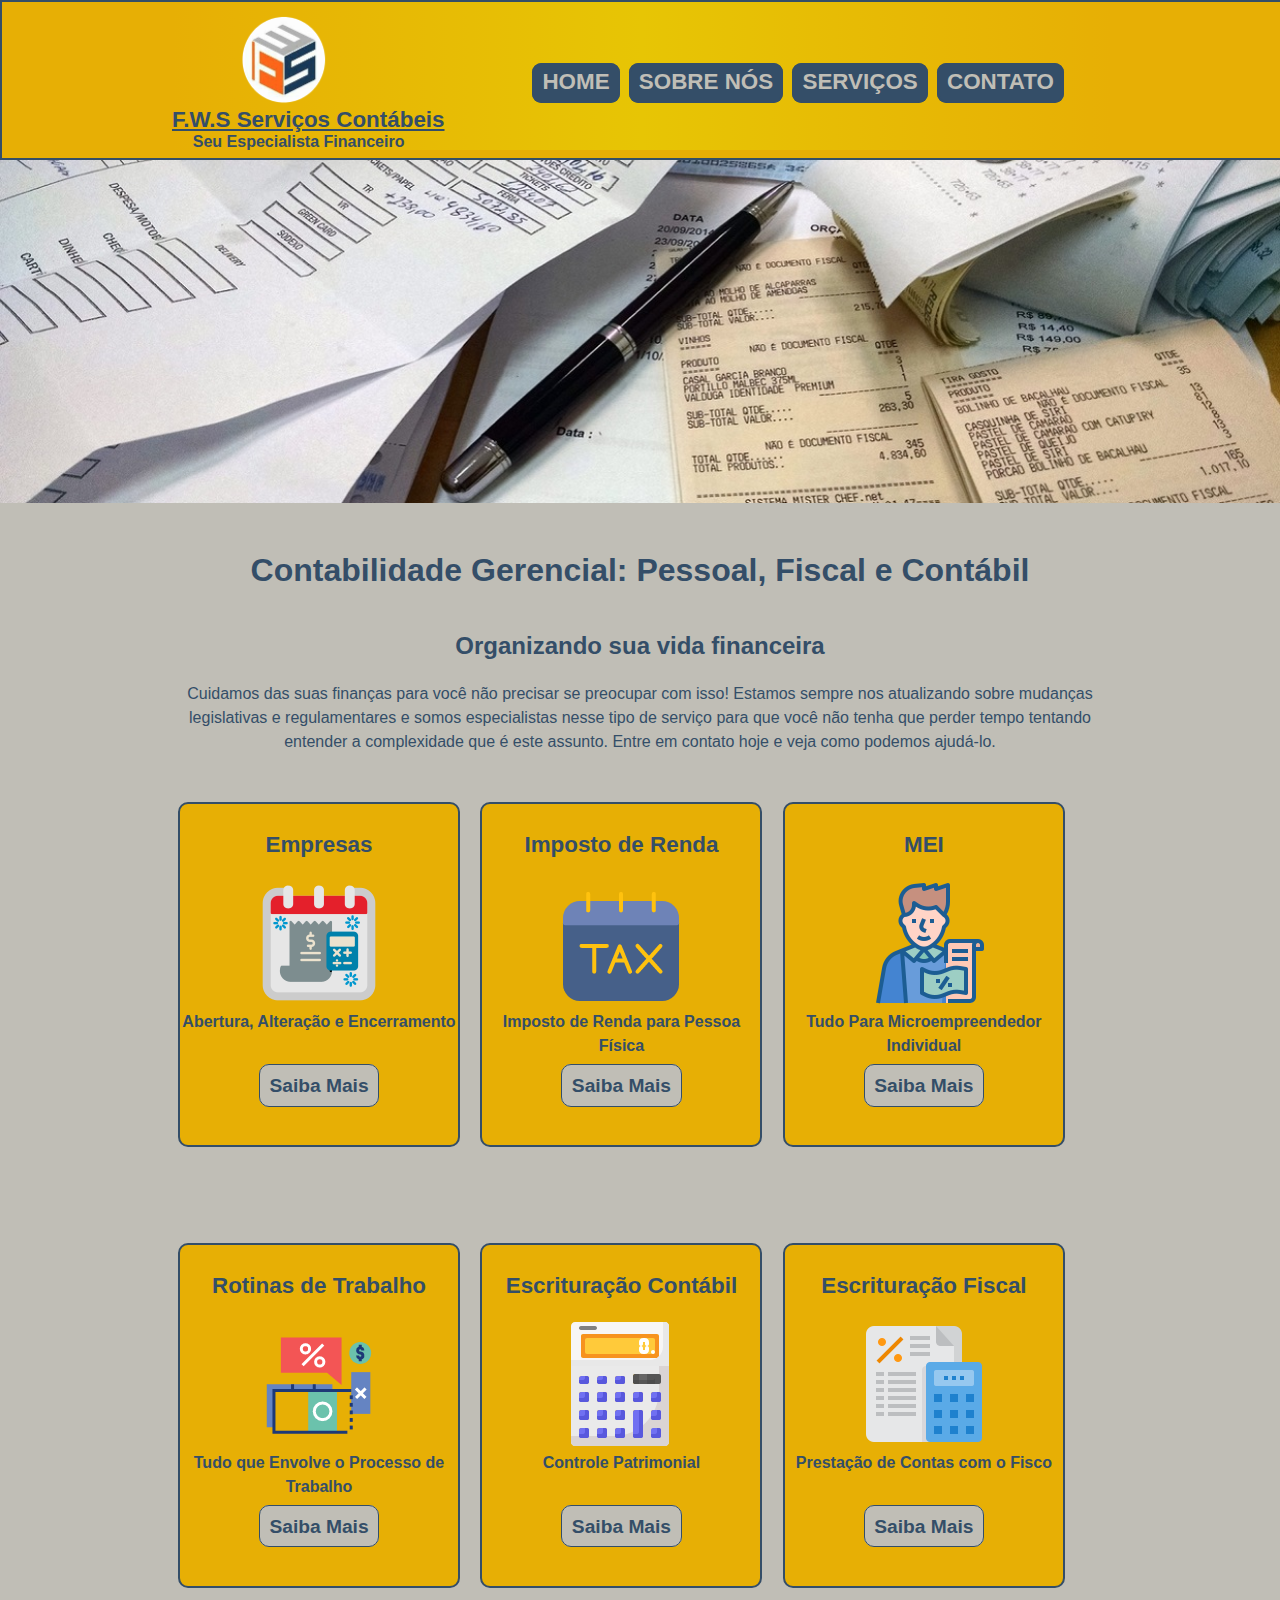
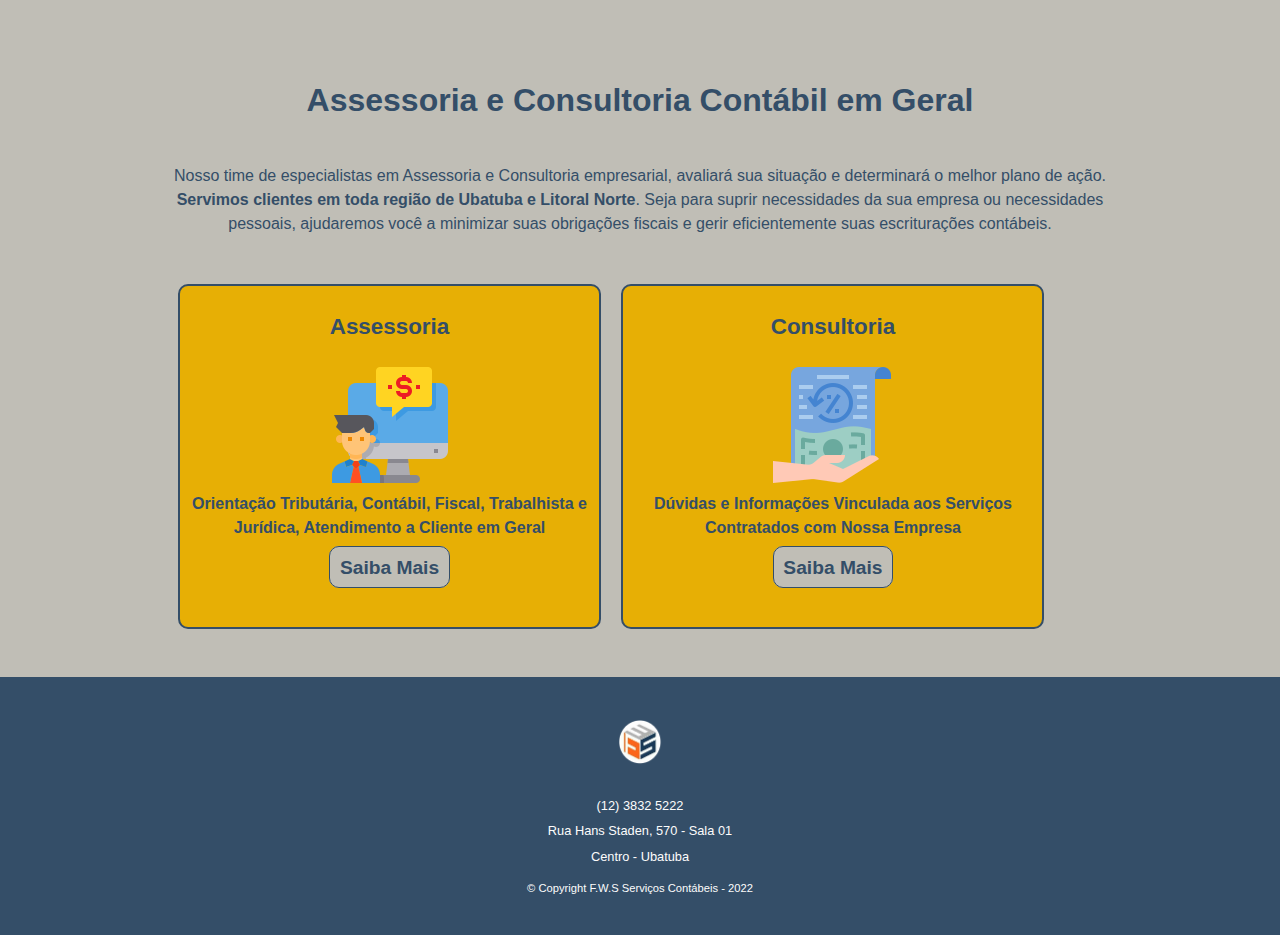
<file: servicos.html>
<!DOCTYPE html>
<html lang="pt-br">
    <head>
        <meta charset="UTF-8">
        <meta name="viewport" content="width=device-width">
        <title>Serviços - F.W.S Serviços Contábeis</title>
        <link rel="stylesheet" href="reset.css">
        <link rel="stylesheet" href="style.css">
    </head>
    <body>
        <header>
            <div class="menu">
                <img src="assets/logo_fws2.png" class="logo" alt="Logo da FWS Serviços Contábeis">
                <h1>F.W.S Serviços Contábeis</h1>
                <h2>Seu Especialista Financeiro</h2>
                <nav>
                    <ul>
                        <li><a href="index.html">Home</a></li>
                        <li><a href="sobre.html">Sobre Nós</a></li>
                        <li><a href="servicos.html">Serviços</a></li>
                        <li><a href="contato.html">Contato</a></li> 
                    </ul>
                </nav>
            </div>
        </header>
        <img src="assets/servicos-img.jpg" class="home-img" alt="Imagem de uma mesa de escritório com equipamentos e acessórios">
        <main>
            <h1 class="titulo-principal">Contabilidade Gerencial: Pessoal, Fiscal e Contábil</h1>
            <h2 class="titulo-sec">Organizando sua vida financeira</h2>
            <p class="p-servicos">Cuidamos das suas finanças para você não precisar se preocupar com isso! Estamos sempre nos atualizando sobre mudanças legislativas e regulamentares e somos especialistas nesse tipo de serviço para que você não tenha que perder tempo tentando entender a complexidade que é este assunto. Entre em contato hoje e veja como podemos ajudá-lo.</p>
            <section class="servicos">
                <div>
                    <ul class="servicos-lista">
                        <li>
                            <h2>Empresas</h2>
                            <img src="assets/icons/5.png">
                            <p class="p-correction">Abertura, Alteração e Encerramento</p>
                            <p class="saiba-mais"><a href="empresas.html" class="button-servicos">Saiba Mais</a></p> 
                        </li>
                        <li>
                            <h2>Imposto de Renda</h2>
                            <img src="assets/icons/6.png">
                            <p>Imposto de Renda para Pessoa Física</p>
                            <p class="saiba-mais"><a href="ir.html" class="button-servicos">Saiba Mais</a></p>
                        </li>
                        <li>
                            <h2>MEI</h2>
                            <img src="assets/icons/1.png">
                            <p>Tudo Para Microempreendedor Individual</p>
                            <p class="saiba-mais"><a href="mei.html" class="button-servicos">Saiba Mais</a></p>
                        </li>
                        <li>
                            <h2>Rotinas de Trabalho</h2>
                            <img src="assets/icons/9.png">
                            <p>Tudo que Envolve o Processo de Trabalho</p>
                            <p class="saiba-mais"><a href="rotinas.html" class="button-servicos">Saiba Mais</a></p> 
                        </li>
                        <li>
                            <h2>Escrituração Contábil</h2>
                            <img src="assets/icons/13.png">
                            <p class="p-correction">Controle Patrimonial</p>
                            <p class="saiba-mais"><a href="contabil.html" class="button-servicos">Saiba Mais</a></p>
                        </li>
                        <li>
                            <h2>Escrituração Fiscal</h2>
                            <img src="assets/icons/4.png">
                            <p class="p-correction">Prestação de Contas com o Fisco</p>
                            <p class="saiba-mais"><a href="fiscal.html" class="button-servicos">Saiba Mais</a></p>
                        </li>
                    </ul>
                    <h1 class="titulo-principal">Assessoria e Consultoria Contábil em Geral</h1>
                    <p>Nosso time de especialistas em Assessoria e Consultoria empresarial, avaliará sua situação e determinará o melhor plano de ação. <strong>Servimos clientes em toda região de Ubatuba e Litoral Norte</strong>. Seja para suprir necessidades da sua empresa ou necessidades pessoais, ajudaremos você a minimizar suas obrigações fiscais e gerir eficientemente suas escriturações contábeis.</p>
                    <ul id="servicos-lista-2">
                        <li>
                            <h2>Assessoria</h2>
                            <img src="assets/icons/12.png">
                            <p>Orientação Tributária, Contábil, Fiscal, Trabalhista e Jurídica, Atendimento a Cliente em Geral</p>
                            <p class="saiba-mais"><a href="assessoria.html" class="button-servicos">Saiba Mais</a></p> 
                        </li>
                        <li>
                            <h2>Consultoria</h2>
                            <img src="assets/icons/8.png">
                            <p>Dúvidas e Informações Vinculada aos Serviços Contratados com Nossa Empresa</p>
                            <p class="saiba-mais"><a href="assessoria.html" class="button-servicos">Saiba Mais</a></p>
                        </li>
                    </ul>
                </div>
            </section>
           
        </main>
        <footer>
            <img src="assets/logo_fws2.png" alt="Logo da FWS Serviços Contábeis">
            <p class="p1">(12) 3832 5222</p>   
            <p class="p1">Rua Hans Staden, 570 - Sala 01 </p>
            <p>Centro - Ubatuba</p>
            <p class="copyright">&copy; Copyright F.W.S Serviços Contábeis - 2022</p>
        </footer>
    </body>
</html>
</file>
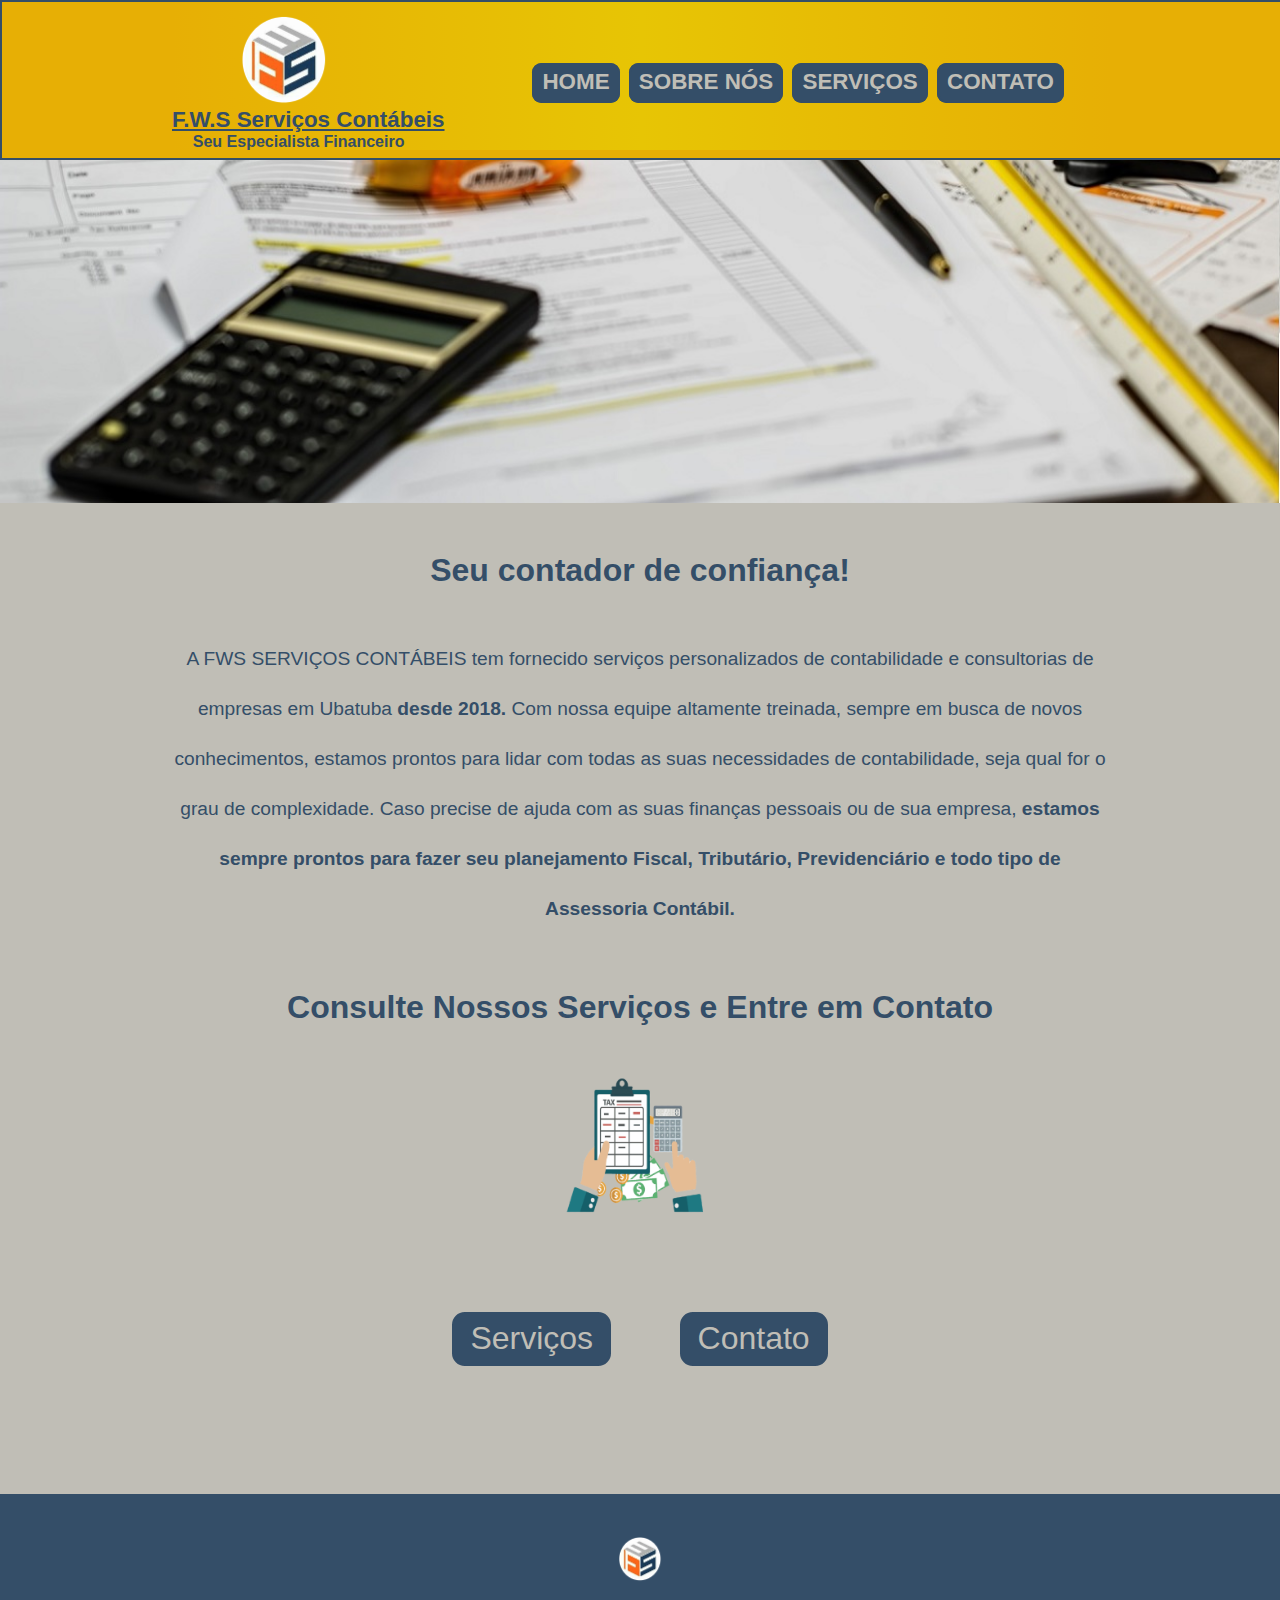
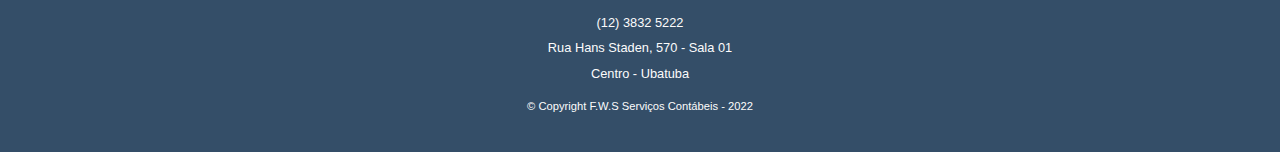
<file: sobre.html>
<!DOCTYPE html>
<html lang="pt-br">
    <head>
        <meta charset="UTF-8">
        <meta name="viewport" content="width=device-width">
        <title>Sobre Nós - F.W.S Serviços Contábeis</title>
        <link rel="stylesheet" href="reset.css">
        <link rel="stylesheet" href="style.css">
    </head>
    <body>
        <header>
            <div class="menu">
                <img src="assets/logo_fws2.png" class="logo" alt="Logo da FWS Serviços Contábeis">
                <h1>F.W.S Serviços Contábeis</h1>
                <h2>Seu Especialista Financeiro</h2>
                <nav>
                    <ul>
                        <li><a href="index.html">Home</a></li>
                        <li><a href="sobre.html">Sobre Nós</a></li>
                        <li><a href="servicos.html">Serviços</a></li>
                        <li><a href="contato.html">Contato</a></li> 
                    </ul>
                </nav>
            </div>
        </header>
        <img src="assets/sobre-img.jpg" class="home-img" alt="Imagem de uma mesa de escritório com equipamentos e acessórios">
        <main class="sobre">
            <section class="principal-home">
                <h1 class="titulo-principal">Seu contador de confiança!</h1>
                <p>A FWS SERVIÇOS CONTÁBEIS tem fornecido serviços personalizados de contabilidade e consultorias de empresas em Ubatuba <strong>desde 2018.</strong> Com nossa equipe altamente treinada, sempre em busca de novos conhecimentos, estamos prontos para lidar com todas as suas necessidades de contabilidade, seja qual for o grau de complexidade. Caso precise de ajuda com as suas finanças pessoais ou de sua empresa, <strong>estamos sempre prontos para fazer seu planejamento Fiscal, Tributário, Previdenciário e todo tipo de Assessoria Contábil.</strong></p>
            </section>
            <section class="consulte">
                <h1 class="titulo-principal">Consulte Nossos Serviços e Entre em Contato</h1>
                <img src="assets/img2-1.png">
                <form>
                    <button type="submit" formaction="servicos.html" class="botao">Serviços</button>
                    <button type="submit" formaction="contato.html" class="botao">Contato</button>
                </form>
            </section>
        </main>
        <footer>
            <img src="assets/logo_fws2.png" alt="Logo da FWS Serviços Contábeis">
            <p class="p1">(12) 3832 5222</p>   
            <p class="p1">Rua Hans Staden, 570 - Sala 01 </p>
            <p>Centro - Ubatuba</p>
            <p class="copyright">&copy; Copyright F.W.S Serviços Contábeis - 2022</p>
        </footer>
    </body>
</html>
</file>
<file: style.css>
/*---------- All ----------*/
body {
    font-family: 'Montserrat', sans-serif;
    background-color: #C0BEB6;
}

/*---------- All Pages Header ----------*/

header {
    position: fixed;
    width: 100%;
    background-color: #E7AF05;
    border: 2px solid #344E68;
    
}

.logo {
    width: 6em;
    margin: 0.5em 0 0 4em;
}

.menu h1 {
    text-decoration: underline;
    color: #344E68;
    font-weight: bold;
    font-size: 1.4em;
    margin-bottom: 0.1em;
}

.menu h2 {
    text-decoration: none;
    color: #344E68;
    font-weight: bold;
    font-size: 1em;
    margin-left: 1.3em;
    margin-bottom: 0.5em;
}
.menu {
    background: linear-gradient(90deg, #E7AF05, #e7c505, #E7AF05);
    position: relative;
    width: 940px;
    margin: 0 auto;
}

nav {
    position: absolute;
    display: inline-block;
    top: 4.3em;
    right: 3em;
}

nav li {
    display: inline;
    box-sizing: border-box;
    padding: 0.6em 0.5em;
    border: 2px solid #344E68;
    border-radius: 0.6em;
    background-color: #344E68;
    margin-left: 0.3em;
    transition: 1s;
}

nav a {
    text-transform: uppercase;
    text-decoration: none;
    color: #C0BEB6;
    font-weight: bold;
    font-size: 1.4em;
    transition: 1s;
}

nav li:hover {
    background-color: #C0BEB6;
    box-shadow: 5px 5px 20px #000;
    border: 2px solid #C0BEB6;
}
nav li:hover a{
    
    color: #344E68;
}

.home-img {
    width: 100%;
}

main {
    width: 940px;
    margin:0 auto;
}


/* All Pages Footer */

footer {
    text-align: center;
    background: #344E68;
    padding: 40px 0;
}

footer img {
    width: 3em;
    margin-bottom: 2em;
}

footer p {
    color: #fcfcfc;
    font-size: 0.8em;
}

.p1 {
    padding-bottom: 1em;
}

.copyright {
    color: #fcfcfc;
    font-size: 0.7em;
    margin: 20px 0 0;
}

/*---------- Home page ----------*/

.titulo-principal {
    text-align: center;
    color: #344E68;
    font-weight: bold;
    margin: 1.5em 0;
    font-size: 2em;
}

.principal-home p, .mapa p, .servicos p, .servicos-p {
    text-align: center;
    color: #344E68;
    font-size: 1em;
    line-height: 1.5em;

}

.principal-home strong, .servicos strong {
    font-weight: bold;
}

.mapa-conteudo {
    width: 940px;
    margin: 2em auto;

}

.consulte {
    text-align: center;
}

.consulte img {
    width: 20%;
    margin-bottom: 1em;
}

.botao {
    padding: 0.2em 0.5em;
    border: 2px solid #344E68;
    border-radius: 0.4em;
    background-color: #344E68;
    margin: 0 1em 2em;
    transition: 1s;
    color: #C0BEB6;
    left: 10em;
    font-size: 2em;
}

.botao:hover {
    background-color: #C0BEB6;
    box-shadow: 5px 5px 20px #000;
    border: 2px solid #C0BEB6;
    color: #344E68;
    cursor: pointer;
}

/*---------- Sobre Nós ----------*/

.sobre p {
    line-height: 2.6em;
    font-size: 1.2em;
    margin-bottom: 3em;
}

/*---------- Serviços ----------*/

.titulo-sec{
    color: #344E68;
    text-align: center;
    font-weight: bold;
    font-size: 1.5em;
    margin-bottom: 1em;
}

 .p-servicos {
    text-align: center;
    color: #344E68;
    font-size: 1em;
    line-height: 1.5em;
}

.servicos li {
    background-color: #E7AF05;
    display: inline-block;
    text-align: center;
    width: 30%;
    margin: 3em 0.5em;
    vertical-align: top;
    padding: 30px 0;
    box-sizing: border-box;
    border: 2px solid #344E68;
    border-radius: 10px;
    text-decoration: none;
    transition: 1s all;
}

.servicos li:hover {
    background-color: #C0BEB6;
    box-shadow: 5px 5px 15px #000, -5px 5px 15px #000;
}

.servicos li:hover .button-servicos{
    background-color: #344E68;
    color: #C0BEB6;
}
.servicos h2 {
    font-size: 1.4em;
    color: #344E68;
    font-weight: bold;
    margin-bottom: 1em; 
}

#servicos-lista-2 {
    width: 150%;
}

.servicos-lista p, #servicos-lista-2 p {
    font-weight: 600;
    margin-bottom: 1em;
}

.servicos-lista .p-correction {
    margin-bottom: 2.5em;
}

.servicos .button-servicos {
    text-decoration: none;
    font-size: 1.2em;
    color: #344E68;
    border: 1px solid #344E68;
    border-radius: 10px;
    padding: 0.5em;
    background-color: #C0BEB6;
    transition: 1s all;
}

.button-servicos:hover {
    font-size: 1.4em;
}

/*---------- contato ----------*/

form {
    margin: 4em;
}

form label, form legend {
    display: block;
    font-size: 1.3em;
    margin-bottom: 1em;
    color: #344E68;
}

.input-padrao {
    display: block;
    margin-bottom: 1em;
    padding: 10px 25px;
    width: 50%;
}

.checkbox {
    margin: 20px 0;
}

.enviar {
    width: 40%;
    padding: 15px 0;
    background: orange;
    color: white;
    font-weight: bold;
    font-size: 18px;
    border: none;
    border-radius: 5px;
    transition: 1s all;
    cursor: pointer;
}

.enviar:hover {
    background: red;
    transform: scale(1.2);
}



/*---------- mobile device ----------*/
@media screen and (max-width: 480px) {

    .menu, main {
        width: auto;
    }

    .mapa-conteudo {
        width: auto;
    }

    .logo {
        width: 3em;
        margin: 1em 0;
        float: left;
    }

    .menu h1, .menu h2 {
        display:inline-block;
        clear: left;
        font-size: 0.85em;
        margin-left: 0;
        margin-left: 3.5em;
    }

    nav {
        top: 3em;
        right: 3em;
    }

    nav li {
        padding: 0 0.2em;
        border-radius: 4px;
    }

    nav a {
        font-size: 0.6em;
    }

    .sobre p {
        line-height: 1.5em;

    }

    .servicos-lista ul{
        margin: 1em auto 1em auto;
    }

    .servicos li {
        width: 45%;
        height: 25em;
        margin: 1em 0 1em 0.5em;
        
    }

    #servicos-lista-2 {
        width: 100%;
    }

    .enviar {
        font-size: 0.6em;
    }
    
    
    
}
</file>
